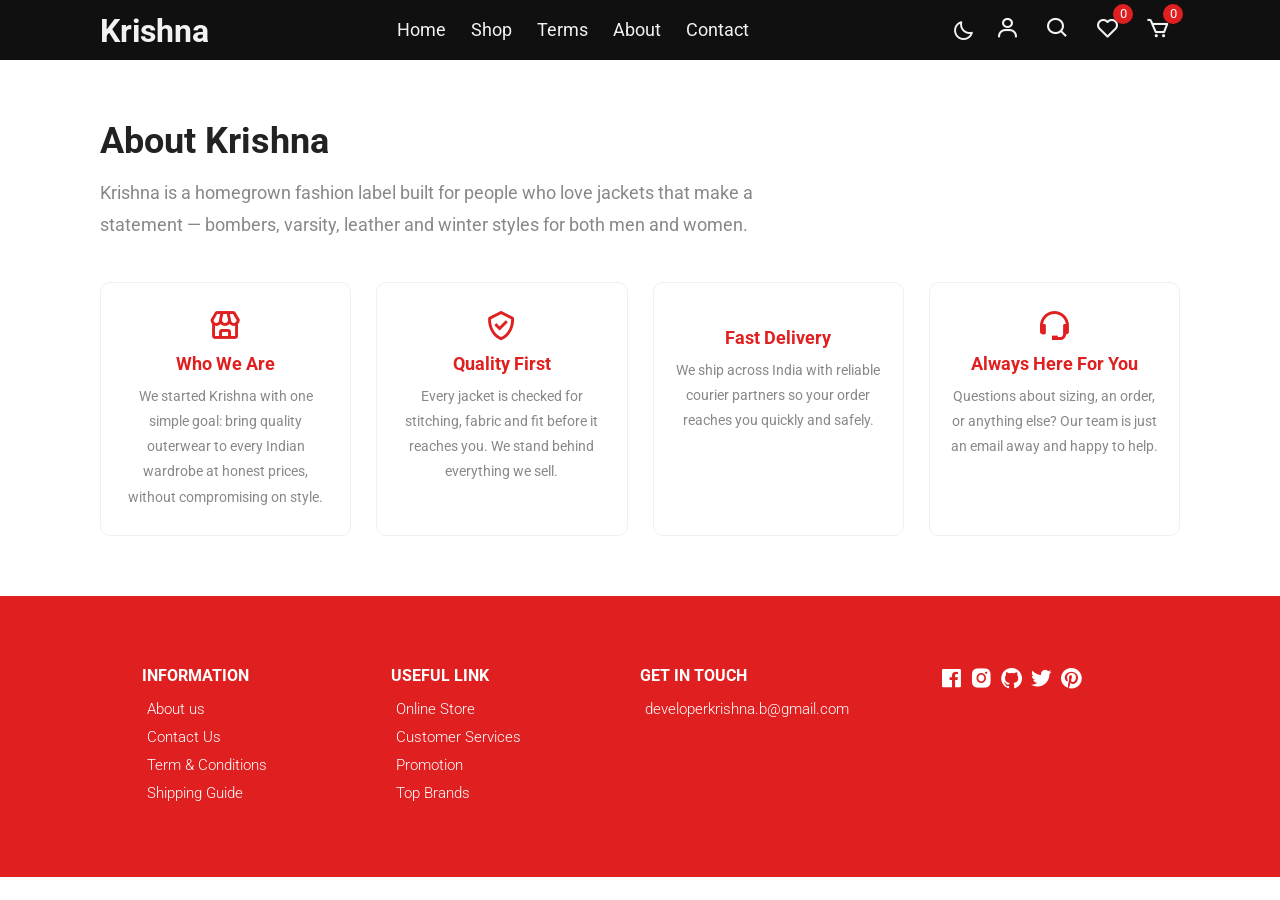
<file: about.html>
<!DOCTYPE html>
<html lang="en">
  <head>
    <meta charset="UTF-8" />
    <meta name="viewport" content="width=device-width, initial-scale=1.0" />
    <link
      rel="stylesheet"
      href="https://cdn.jsdelivr.net/npm/boxicons@latest/css/boxicons.min.css"
    />
    <link rel="stylesheet" href="./css/styles.css" />
        <script>
      if (localStorage.getItem("kj_theme") === "dark") {
        document.documentElement.setAttribute("data-theme", "dark");
      }
    </script>
    <title>About Us - Krishna</title>
  </head>
  <body>
    <!-- Header -->
    <div class="navigation">
      <div class="nav-center container d-flex">
        <a href="index.html" class="logo"><h1>Krishna</h1></a>

        <ul class="nav-list d-flex">
          <li class="nav-item">
            <a href="index.html" class="nav-link">Home</a>
          </li>
          <li class="nav-item">
            <a href="product.html" class="nav-link">Shop</a>
          </li>
          <li class="nav-item">
            <a href="terms.html" class="nav-link">Terms</a>
          </li>
          <li class="nav-item">
            <a href="about.html" class="nav-link">About</a>
          </li>
          <li class="nav-item">
            <a href="contact.html" class="nav-link">Contact</a>
          </li>
          <li class="icons d-flex">
            <button class="theme-toggle" aria-label="Toggle theme" type="button">
              <i class="bx bx-moon"></i>
              <i class="bx bx-sun"></i>
            </button>
            <a href="login.html" class="icon">
              <i class="bx bx-user"></i>
            </a>
            <div class="icon">
              <i class="bx bx-search"></i>
            </div>
            <div class="icon">
              <i class="bx bx-heart"></i>
              <span class="d-flex">0</span>
            </div>
            <a href="cart.html" class="icon">
              <i class="bx bx-cart"></i>
              <span class="d-flex">0</span>
            </a>
          </li>
        </ul>

        <div class="icons d-flex">
          <button class="theme-toggle" aria-label="Toggle theme" type="button">
            <i class="bx bx-moon"></i>
            <i class="bx bx-sun"></i>
          </button>
          <a href="login.html" class="icon">
            <i class="bx bx-user"></i>
          </a>
          <div class="icon">
            <i class="bx bx-search"></i>
          </div>
          <div class="icon">
            <i class="bx bx-heart"></i>
            <span class="d-flex">0</span>
          </div>
          <a href="cart.html" class="icon">
            <i class="bx bx-cart"></i>
            <span class="d-flex">0</span>
          </a>
        </div>

        <div class="hamburger">
          <i class="bx bx-menu-alt-left"></i>
        </div>
      </div>
    </div>
    <!-- About -->
    <section class="section static-page">
      <div class="container">
        <h1>About Krishna</h1>
        <p class="lead">Krishna is a homegrown fashion label built for people who love jackets that make a statement — bombers, varsity, leather and winter styles for both men and women.</p>
        <div class="static-grid">
          <div class="static-card">
            <i class="bx bx-store"></i>
            <h3>Who We Are</h3>
            <p>We started Krishna with one simple goal: bring quality outerwear to every Indian wardrobe at honest prices, without compromising on style.</p>
          </div>
          <div class="static-card">
            <i class="bx bx-check-shield"></i>
            <h3>Quality First</h3>
            <p>Every jacket is checked for stitching, fabric and fit before it reaches you. We stand behind everything we sell.</p>
          </div>
          <div class="static-card">
            <i class="bx bx-truck"></i>
            <h3>Fast Delivery</h3>
            <p>We ship across India with reliable courier partners so your order reaches you quickly and safely.</p>
          </div>
          <div class="static-card">
            <i class="bx bx-support"></i>
            <h3>Always Here For You</h3>
            <p>Questions about sizing, an order, or anything else? Our team is just an email away and happy to help.</p>
          </div>
        </div>
      </div>
    </section>

<footer class="footer">
      <div class="row">
        <div class="col d-flex">
          <h4>INFORMATION</h4>
          <a href="about.html">About us</a>
          <a href="contact.html">Contact Us</a>
          <a href="terms.html">Term &amp; Conditions</a>
          <a href="terms.html">Shipping Guide</a>
        </div>
        <div class="col d-flex">
          <h4>USEFUL LINK</h4>
          <a href="product.html">Online Store</a>
          <a href="contact.html">Customer Services</a>
          <a href="product.html">Promotion</a>
          <a href="product.html">Top Brands</a>
        </div>
        <div class="col d-flex">
          <h4>GET IN TOUCH</h4>
          <a href="mailto:developerkrishna.b@gmail.com">developerkrishna.b@gmail.com</a>
        </div>
        <div class="col d-flex">
          <span><i class="bx bxl-facebook-square"></i></span>
          <span><i class="bx bxl-instagram-alt"></i></span>
          <span><i class="bx bxl-github"></i></span>
          <span><i class="bx bxl-twitter"></i></span>
          <span><i class="bx bxl-pinterest"></i></span>
        </div>
      </div>
    </footer>

    <script src="./js/index.js"></script>
  <script src="./js/theme.js"></script>
  </body>
</html>
</file>
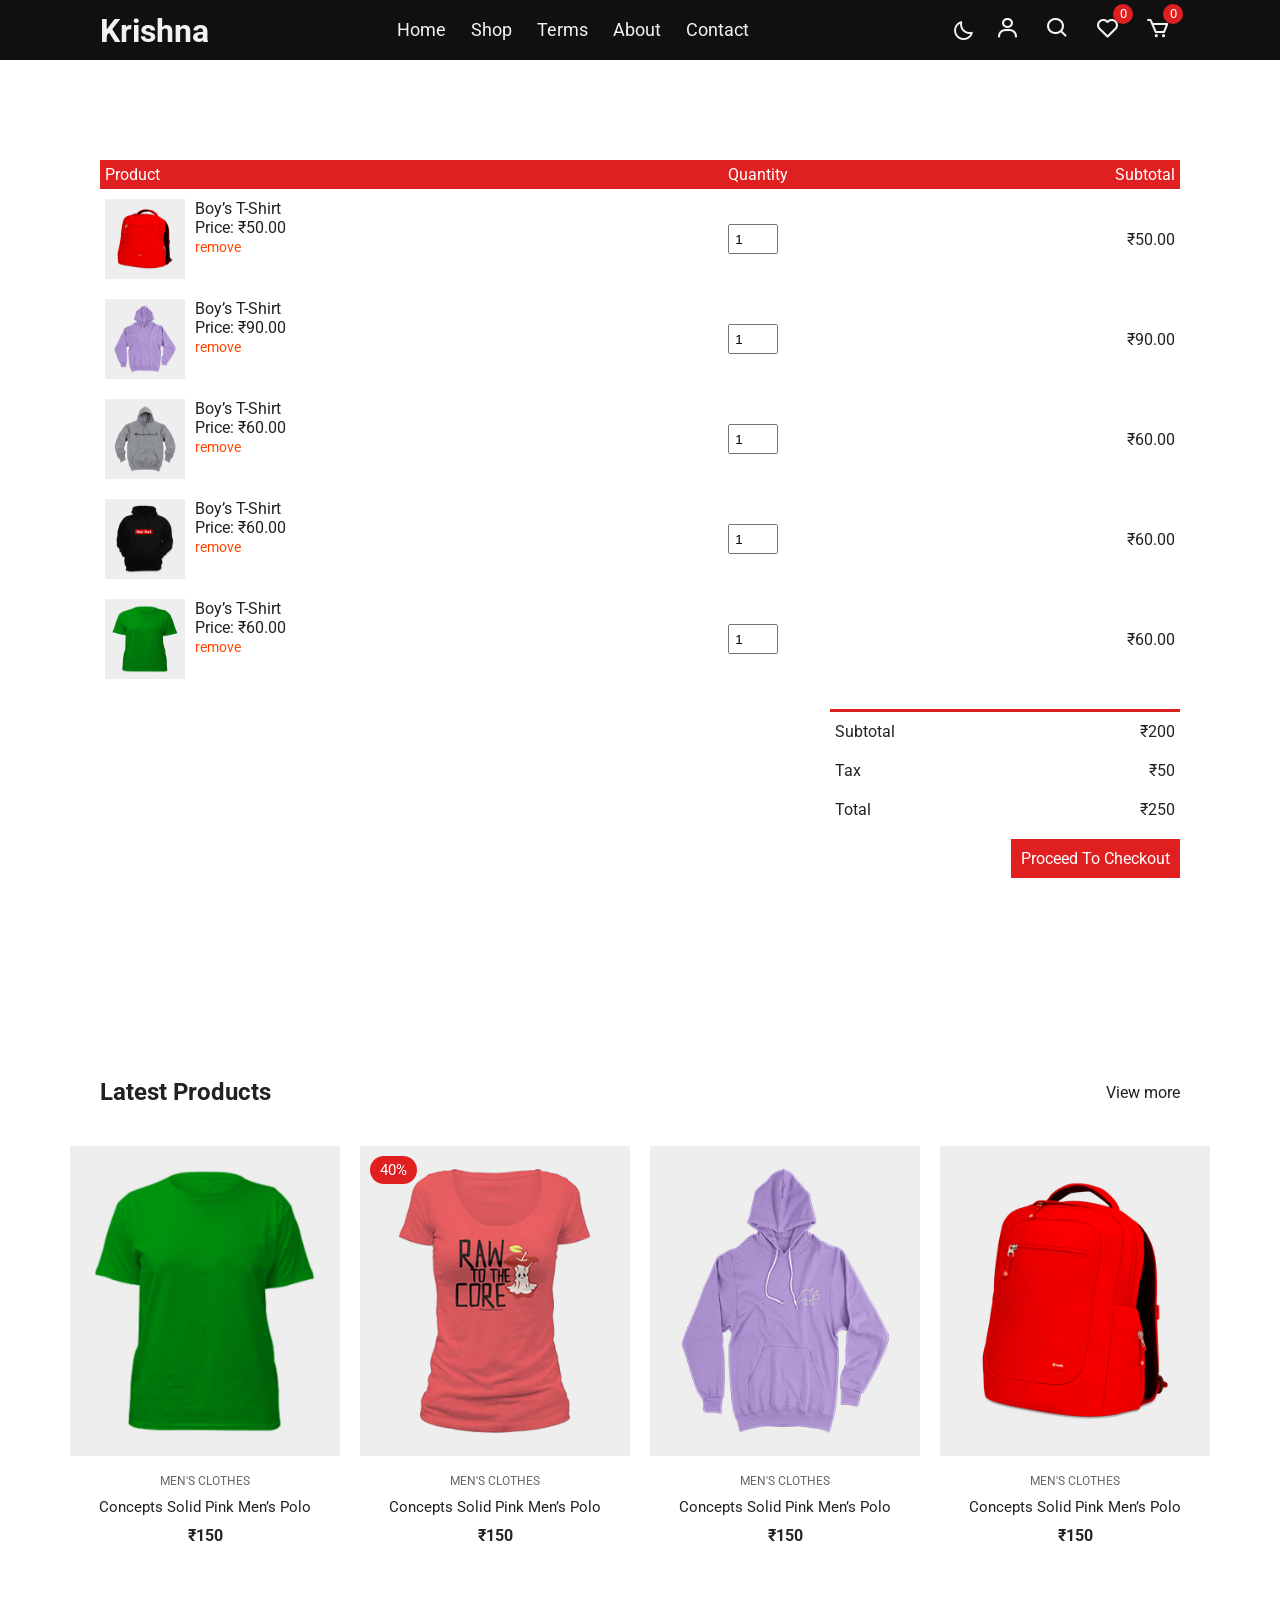
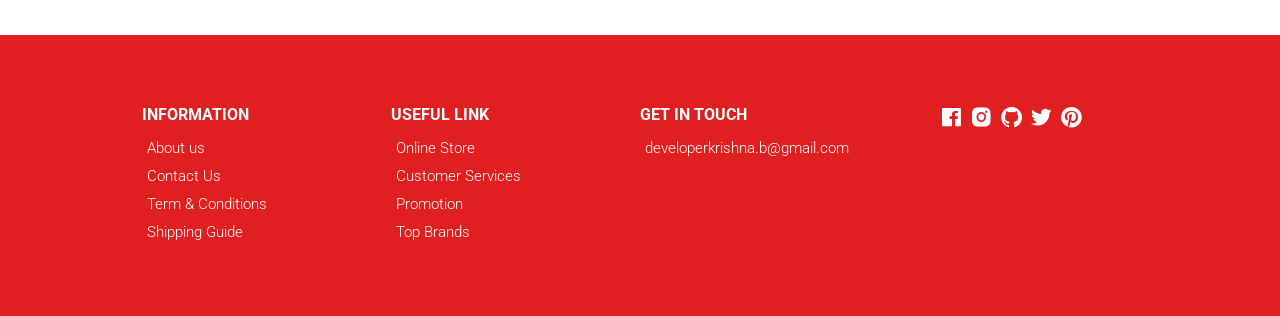
<file: cart.html>
<!DOCTYPE html>
<html lang="en">
  <head>
    <meta charset="UTF-8" />
    <meta name="viewport" content="width=device-width, initial-scale=1.0" />
    <link
      rel="stylesheet"
      href="https://cdn.jsdelivr.net/npm/boxicons@latest/css/boxicons.min.css"
    />
    <link rel="stylesheet" href="./css/styles.css" />
        <script>
      if (localStorage.getItem("kj_theme") === "dark") {
        document.documentElement.setAttribute("data-theme", "dark");
      }
    </script>
    <title>Your Cart - Krishna</title>
  </head>
  <body>
    <!-- Header -->
    <div class="navigation">
      <div class="nav-center container d-flex">
        <a href="index.html" class="logo"><h1>Krishna</h1></a>

        <ul class="nav-list d-flex">
          <li class="nav-item">
            <a href="index.html" class="nav-link">Home</a>
          </li>
          <li class="nav-item">
            <a href="product.html" class="nav-link">Shop</a>
          </li>
          <li class="nav-item">
            <a href="terms.html" class="nav-link">Terms</a>
          </li>
          <li class="nav-item">
            <a href="about.html" class="nav-link">About</a>
          </li>
          <li class="nav-item">
            <a href="contact.html" class="nav-link">Contact</a>
          </li>
          <li class="icons d-flex">
            <button class="theme-toggle" aria-label="Toggle theme" type="button">
              <i class="bx bx-moon"></i>
              <i class="bx bx-sun"></i>
            </button>
            <a href="login.html" class="icon">
              <i class="bx bx-user"></i>
            </a>
            <div class="icon">
              <i class="bx bx-search"></i>
            </div>
            <div class="icon">
              <i class="bx bx-heart"></i>
              <span class="d-flex">0</span>
            </div>
            <a href="cart.html" class="icon">
              <i class="bx bx-cart"></i>
              <span class="d-flex">0</span>
            </a>
          </li>
        </ul>

        <div class="icons d-flex">
          <button class="theme-toggle" aria-label="Toggle theme" type="button">
            <i class="bx bx-moon"></i>
            <i class="bx bx-sun"></i>
          </button>
          <a href="login.html" class="icon">
            <i class="bx bx-user"></i>
          </a>
          <div class="icon">
            <i class="bx bx-search"></i>
          </div>
          <div class="icon">
            <i class="bx bx-heart"></i>
            <span class="d-flex">0</span>
          </div>
          <a href="cart.html" class="icon">
            <i class="bx bx-cart"></i>
            <span class="d-flex">0</span>
          </a>
        </div>

        <div class="hamburger">
          <i class="bx bx-menu-alt-left"></i>
        </div>
      </div>
    </div>

    <div class="container cart">
      <table>
        <tr>
          <th>Product</th>
          <th>Quantity</th>
          <th>Subtotal</th>
        </tr>
        <tr>
          <td>
            <div class="cart-info">
              <img src="./images/product-2.jpg" alt="" />
              <div>
                <p>Boy’s T-Shirt</p>
                <span>Price: ₹50.00</span> <br />
                <a href="#">remove</a>
              </div>
            </div>
          </td>
          <td><input type="number" value="1" min="1" /></td>
          <td>₹50.00</td>
        </tr>
        <tr>
          <td>
            <div class="cart-info">
              <img src="./images/product-3.jpg" alt="" />
              <div>
                <p>Boy’s T-Shirt</p>
                <span>Price: ₹90.00</span> <br />
                <a href="#">remove</a>
              </div>
            </div>
          </td>
          <td><input type="number" value="1" min="1" /></td>
          <td>₹90.00</td>
        </tr>
        <tr>
          <td>
            <div class="cart-info">
              <img src="./images/product-4.jpg" alt="" />
              <div>
                <p>Boy’s T-Shirt</p>
                <span>Price: ₹60.00</span> <br />
                <a href="#">remove</a>
              </div>
            </div>
          </td>
          <td><input type="number" value="1" min="1" /></td>
          <td>₹60.00</td>
        </tr>
        <tr>
          <td>
            <div class="cart-info">
              <img src="./images/product-5.jpg" alt="" />
              <div>
                <p>Boy’s T-Shirt</p>
                <span>Price: ₹60.00</span> <br />
                <a href="#">remove</a>
              </div>
            </div>
          </td>
          <td><input type="number" value="1" min="1" /></td>
          <td>₹60.00</td>
        </tr>
        <tr>
          <td>
            <div class="cart-info">
              <img src="./images/product-6.jpg" alt="" />
              <div>
                <p>Boy’s T-Shirt</p>
                <span>Price: ₹60.00</span> <br />
                <a href="#">remove</a>
              </div>
            </div>
          </td>
          <td><input type="number" value="1" min="1" /></td>
          <td>₹60.00</td>
        </tr>
      </table>
      <div class="total-price">
        <table>
          <tr>
            <td>Subtotal</td>
            <td>₹200</td>
          </tr>
          <tr>
            <td>Tax</td>
            <td>₹50</td>
          </tr>
          <tr>
            <td>Total</td>
            <td>₹250</td>
          </tr>
        </table>
        <a href="#" class="checkout btn">Proceed To Checkout</a>
      </div>
    </div>

    <!-- Products -->
    <section class="section featured">
      <div class="top container">
        <h1>Latest Products</h1>
        <a href="#" class="view-more">View more</a>
      </div>
      <div class="product-center container">
        <div class="product-item">
          <div class="overlay">
            <a href="" class="product-thumb">
              <img src="./images/product-6.jpg" alt="" />
            </a>
          </div>
          <div class="product-info">
            <span>MEN'S CLOTHES</span>
            <a href="">Concepts Solid Pink Men’s Polo</a>
            <h4>₹150</h4>
          </div>
          <ul class="icons">
            <li><i class="bx bx-heart"></i></li>
            <li><i class="bx bx-search"></i></li>
            <li><i class="bx bx-cart"></i></li>
          </ul>
        </div>
        <div class="product-item">
          <div class="overlay">
            <a href="" class="product-thumb">
              <img src="./images/product-1.jpg" alt="" />
            </a>
            <span class="discount">40%</span>
          </div>
          <div class="product-info">
            <span>MEN'S CLOTHES</span>
            <a href="">Concepts Solid Pink Men’s Polo</a>
            <h4>₹150</h4>
          </div>
          <ul class="icons">
            <li><i class="bx bx-heart"></i></li>
            <li><i class="bx bx-search"></i></li>
            <li><i class="bx bx-cart"></i></li>
          </ul>
        </div>
        <div class="product-item">
          <div class="overlay">
            <a href="" class="product-thumb">
              <img src="./images/product-3.jpg" alt="" />
            </a>
          </div>
          <div class="product-info">
            <span>MEN'S CLOTHES</span>
            <a href="">Concepts Solid Pink Men’s Polo</a>
            <h4>₹150</h4>
          </div>
          <ul class="icons">
            <li><i class="bx bx-heart"></i></li>
            <li><i class="bx bx-search"></i></li>
            <li><i class="bx bx-cart"></i></li>
          </ul>
        </div>
        <div class="product-item">
          <div class="overlay">
            <a href="" class="product-thumb">
              <img src="./images/product-2.jpg" alt="" />
            </a>
          </div>
          <div class="product-info">
            <span>MEN'S CLOTHES</span>
            <a href="">Concepts Solid Pink Men’s Polo</a>
            <h4>₹150</h4>
          </div>
          <ul class="icons">
            <li><i class="bx bx-heart"></i></li>
            <li><i class="bx bx-search"></i></li>
            <li><i class="bx bx-cart"></i></li>
          </ul>
        </div>
      </div>
    </section>

    <!-- Footer -->
    <footer class="footer">
      <div class="row">
        <div class="col d-flex">
          <h4>INFORMATION</h4>
          <a href="about.html">About us</a>
          <a href="contact.html">Contact Us</a>
          <a href="terms.html">Term &amp; Conditions</a>
          <a href="terms.html">Shipping Guide</a>
        </div>
        <div class="col d-flex">
          <h4>USEFUL LINK</h4>
          <a href="product.html">Online Store</a>
          <a href="contact.html">Customer Services</a>
          <a href="product.html">Promotion</a>
          <a href="product.html">Top Brands</a>
        </div>
        <div class="col d-flex">
          <h4>GET IN TOUCH</h4>
          <a href="mailto:developerkrishna.b@gmail.com">developerkrishna.b@gmail.com</a>
        </div>
        <div class="col d-flex">
          <span><i class="bx bxl-facebook-square"></i></span>
          <span><i class="bx bxl-instagram-alt"></i></span>
          <span><i class="bx bxl-github"></i></span>
          <span><i class="bx bxl-twitter"></i></span>
          <span><i class="bx bxl-pinterest"></i></span>
        </div>
      </div>
    </footer>

    <script src="./js/index.js"></script>
  <script src="./js/theme.js"></script>
  </body>
</html>
</file>
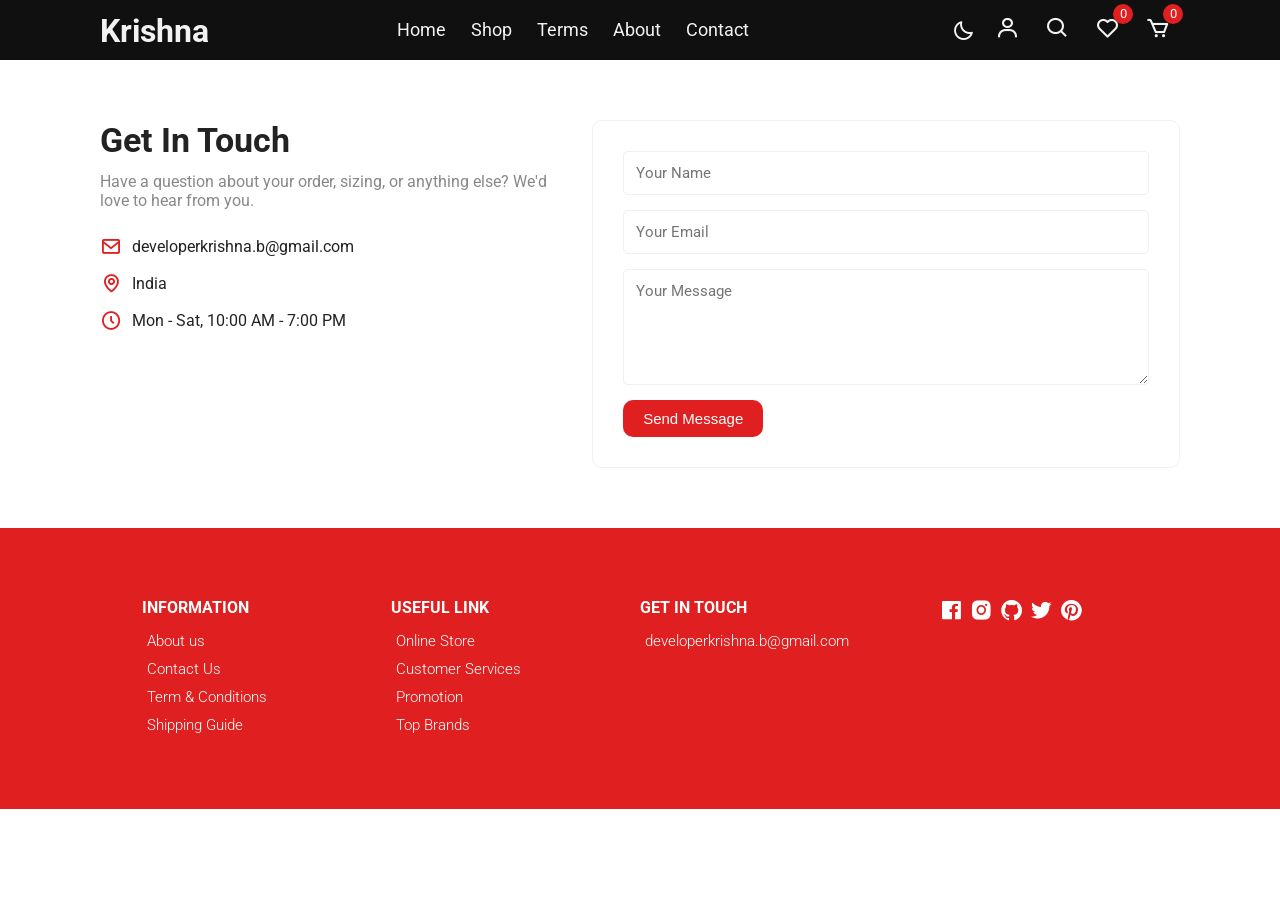
<file: contact.html>
<!DOCTYPE html>
<html lang="en">
  <head>
    <meta charset="UTF-8" />
    <meta name="viewport" content="width=device-width, initial-scale=1.0" />
    <link
      rel="stylesheet"
      href="https://cdn.jsdelivr.net/npm/boxicons@latest/css/boxicons.min.css"
    />
    <link rel="stylesheet" href="./css/styles.css" />
        <script>
      if (localStorage.getItem("kj_theme") === "dark") {
        document.documentElement.setAttribute("data-theme", "dark");
      }
    </script>
    <title>Contact Us - Krishna</title>
  </head>
  <body>
    <!-- Header -->
    <div class="navigation">
      <div class="nav-center container d-flex">
        <a href="index.html" class="logo"><h1>Krishna</h1></a>

        <ul class="nav-list d-flex">
          <li class="nav-item">
            <a href="index.html" class="nav-link">Home</a>
          </li>
          <li class="nav-item">
            <a href="product.html" class="nav-link">Shop</a>
          </li>
          <li class="nav-item">
            <a href="terms.html" class="nav-link">Terms</a>
          </li>
          <li class="nav-item">
            <a href="about.html" class="nav-link">About</a>
          </li>
          <li class="nav-item">
            <a href="contact.html" class="nav-link">Contact</a>
          </li>
          <li class="icons d-flex">
            <button class="theme-toggle" aria-label="Toggle theme" type="button">
              <i class="bx bx-moon"></i>
              <i class="bx bx-sun"></i>
            </button>
            <a href="login.html" class="icon">
              <i class="bx bx-user"></i>
            </a>
            <div class="icon">
              <i class="bx bx-search"></i>
            </div>
            <div class="icon">
              <i class="bx bx-heart"></i>
              <span class="d-flex">0</span>
            </div>
            <a href="cart.html" class="icon">
              <i class="bx bx-cart"></i>
              <span class="d-flex">0</span>
            </a>
          </li>
        </ul>

        <div class="icons d-flex">
          <button class="theme-toggle" aria-label="Toggle theme" type="button">
            <i class="bx bx-moon"></i>
            <i class="bx bx-sun"></i>
          </button>
          <a href="login.html" class="icon">
            <i class="bx bx-user"></i>
          </a>
          <div class="icon">
            <i class="bx bx-search"></i>
          </div>
          <div class="icon">
            <i class="bx bx-heart"></i>
            <span class="d-flex">0</span>
          </div>
          <a href="cart.html" class="icon">
            <i class="bx bx-cart"></i>
            <span class="d-flex">0</span>
          </a>
        </div>

        <div class="hamburger">
          <i class="bx bx-menu-alt-left"></i>
        </div>
      </div>
    </div>
    <!-- Contact -->
    <section class="section contact-page">
      <div class="container contact-grid">
        <div class="contact-info">
          <h1>Get In Touch</h1>
          <p>Have a question about your order, sizing, or anything else? We'd love to hear from you.</p>
          <ul>
            <li><i class="bx bx-envelope"></i> <a href="mailto:developerkrishna.b@gmail.com">developerkrishna.b@gmail.com</a></li>
            <li><i class="bx bx-map"></i> India</li>
            <li><i class="bx bx-time-five"></i> Mon - Sat, 10:00 AM - 7:00 PM</li>
          </ul>
        </div>
        <form class="contact-form">
          <input type="text" placeholder="Your Name" required />
          <input type="email" placeholder="Your Email" required />
          <textarea rows="5" placeholder="Your Message" required></textarea>
          <button type="submit" class="btn btn-1">Send Message</button>
        </form>
      </div>
    </section>

    <script>
      document.querySelector('.contact-form').addEventListener('submit', function (e) {
        e.preventDefault();
        this.innerHTML = '<p style="font-size:1.6rem;">Thanks! Your message has been received. We will get back to you soon.</p>';
      });
    </script>

<footer class="footer">
      <div class="row">
        <div class="col d-flex">
          <h4>INFORMATION</h4>
          <a href="about.html">About us</a>
          <a href="contact.html">Contact Us</a>
          <a href="terms.html">Term &amp; Conditions</a>
          <a href="terms.html">Shipping Guide</a>
        </div>
        <div class="col d-flex">
          <h4>USEFUL LINK</h4>
          <a href="product.html">Online Store</a>
          <a href="contact.html">Customer Services</a>
          <a href="product.html">Promotion</a>
          <a href="product.html">Top Brands</a>
        </div>
        <div class="col d-flex">
          <h4>GET IN TOUCH</h4>
          <a href="mailto:developerkrishna.b@gmail.com">developerkrishna.b@gmail.com</a>
        </div>
        <div class="col d-flex">
          <span><i class="bx bxl-facebook-square"></i></span>
          <span><i class="bx bxl-instagram-alt"></i></span>
          <span><i class="bx bxl-github"></i></span>
          <span><i class="bx bxl-twitter"></i></span>
          <span><i class="bx bxl-pinterest"></i></span>
        </div>
      </div>
    </footer>

    <script src="./js/index.js"></script>
  <script src="./js/theme.js"></script>
  </body>
</html>
</file>
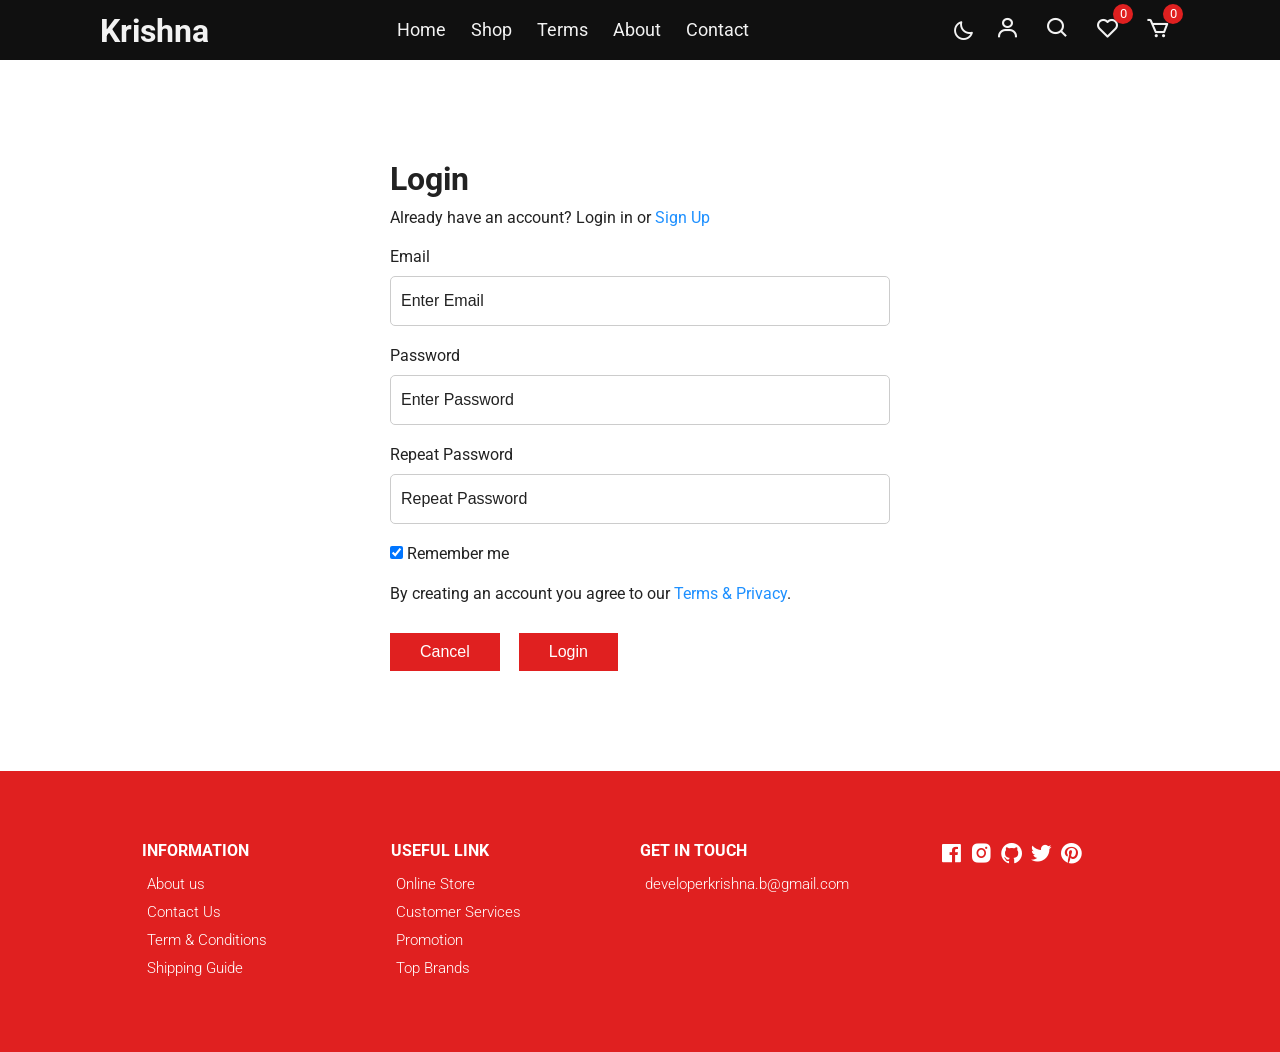
<file: login.html>
<!DOCTYPE html>
<html lang="en">
  <head>
    <meta charset="UTF-8" />
    <meta name="viewport" content="width=device-width, initial-scale=1.0" />
    <link
      rel="stylesheet"
      href="https://cdn.jsdelivr.net/npm/boxicons@latest/css/boxicons.min.css"
    />
    <link rel="stylesheet" href="./css/styles.css" />
        <script>
      if (localStorage.getItem("kj_theme") === "dark") {
        document.documentElement.setAttribute("data-theme", "dark");
      }
    </script>
    <title>Login - Krishna</title>
  </head>
  <body>
    <!-- Header -->
    <div class="navigation">
      <div class="nav-center container d-flex">
        <a href="index.html" class="logo"><h1>Krishna</h1></a>

        <ul class="nav-list d-flex">
          <li class="nav-item">
            <a href="index.html" class="nav-link">Home</a>
          </li>
          <li class="nav-item">
            <a href="product.html" class="nav-link">Shop</a>
          </li>
          <li class="nav-item">
            <a href="terms.html" class="nav-link">Terms</a>
          </li>
          <li class="nav-item">
            <a href="about.html" class="nav-link">About</a>
          </li>
          <li class="nav-item">
            <a href="contact.html" class="nav-link">Contact</a>
          </li>
          <li class="icons d-flex">
            <button class="theme-toggle" aria-label="Toggle theme" type="button">
              <i class="bx bx-moon"></i>
              <i class="bx bx-sun"></i>
            </button>
            <a href="login.html" class="icon">
              <i class="bx bx-user"></i>
            </a>
            <div class="icon">
              <i class="bx bx-search"></i>
            </div>
            <div class="icon">
              <i class="bx bx-heart"></i>
              <span class="d-flex">0</span>
            </div>
            <a href="cart.html" class="icon">
              <i class="bx bx-cart"></i>
              <span class="d-flex">0</span>
            </a>
          </li>
        </ul>

        <div class="icons d-flex">
          <button class="theme-toggle" aria-label="Toggle theme" type="button">
            <i class="bx bx-moon"></i>
            <i class="bx bx-sun"></i>
          </button>
          <a href="login.html" class="icon">
            <i class="bx bx-user"></i>
          </a>
          <div class="icon">
            <i class="bx bx-search"></i>
          </div>
          <div class="icon">
            <i class="bx bx-heart"></i>
            <span class="d-flex">0</span>
          </div>
          <a href="cart.html" class="icon">
            <i class="bx bx-cart"></i>
            <span class="d-flex">0</span>
          </a>
        </div>

        <div class="hamburger">
          <i class="bx bx-menu-alt-left"></i>
        </div>
      </div>
    </div>
    <div class="container">
      <div class="login-form">
        <form action="">
          <h1>Login</h1>
          <p>
            Already have an account? Login in or
            <a href="signup.html">Sign Up</a>
          </p>

          <label for="email">Email</label>
          <input type="text" placeholder="Enter Email" name="email" required />

          <label for="psw">Password</label>
          <input
            type="password"
            placeholder="Enter Password"
            name="psw"
            required
          />

          <label for="psw-repeat">Repeat Password</label>
          <input
            type="password"
            placeholder="Repeat Password"
            name="psw-repeat"
            required
          />

          <label>
            <input
              type="checkbox"
              checked="checked"
              name="remember"
              style="margin-bottom: 15px"
            />
            Remember me
          </label>

          <p>
            By creating an account you agree to our
            <a href="#">Terms & Privacy</a>.
          </p>

          <div class="buttons">
            <button type="button" class="cancelbtn">Cancel</button>
            <button type="submit" class="signupbtn">Login</button>
          </div>
        </form>
      </div>
    </div>

    <!-- Footer -->
    <footer class="footer">
      <div class="row">
        <div class="col d-flex">
          <h4>INFORMATION</h4>
          <a href="about.html">About us</a>
          <a href="contact.html">Contact Us</a>
          <a href="terms.html">Term &amp; Conditions</a>
          <a href="terms.html">Shipping Guide</a>
        </div>
        <div class="col d-flex">
          <h4>USEFUL LINK</h4>
          <a href="product.html">Online Store</a>
          <a href="contact.html">Customer Services</a>
          <a href="product.html">Promotion</a>
          <a href="product.html">Top Brands</a>
        </div>
        <div class="col d-flex">
          <h4>GET IN TOUCH</h4>
          <a href="mailto:developerkrishna.b@gmail.com">developerkrishna.b@gmail.com</a>
        </div>
        <div class="col d-flex">
          <span><i class="bx bxl-facebook-square"></i></span>
          <span><i class="bx bxl-instagram-alt"></i></span>
          <span><i class="bx bxl-github"></i></span>
          <span><i class="bx bxl-twitter"></i></span>
          <span><i class="bx bxl-pinterest"></i></span>
        </div>
      </div>
    </footer>

    <script src="./js/index.js"></script>
  <script src="./js/theme.js"></script>
  <script src="./js/auth.js"></script>
  </body>
</html>
</file>
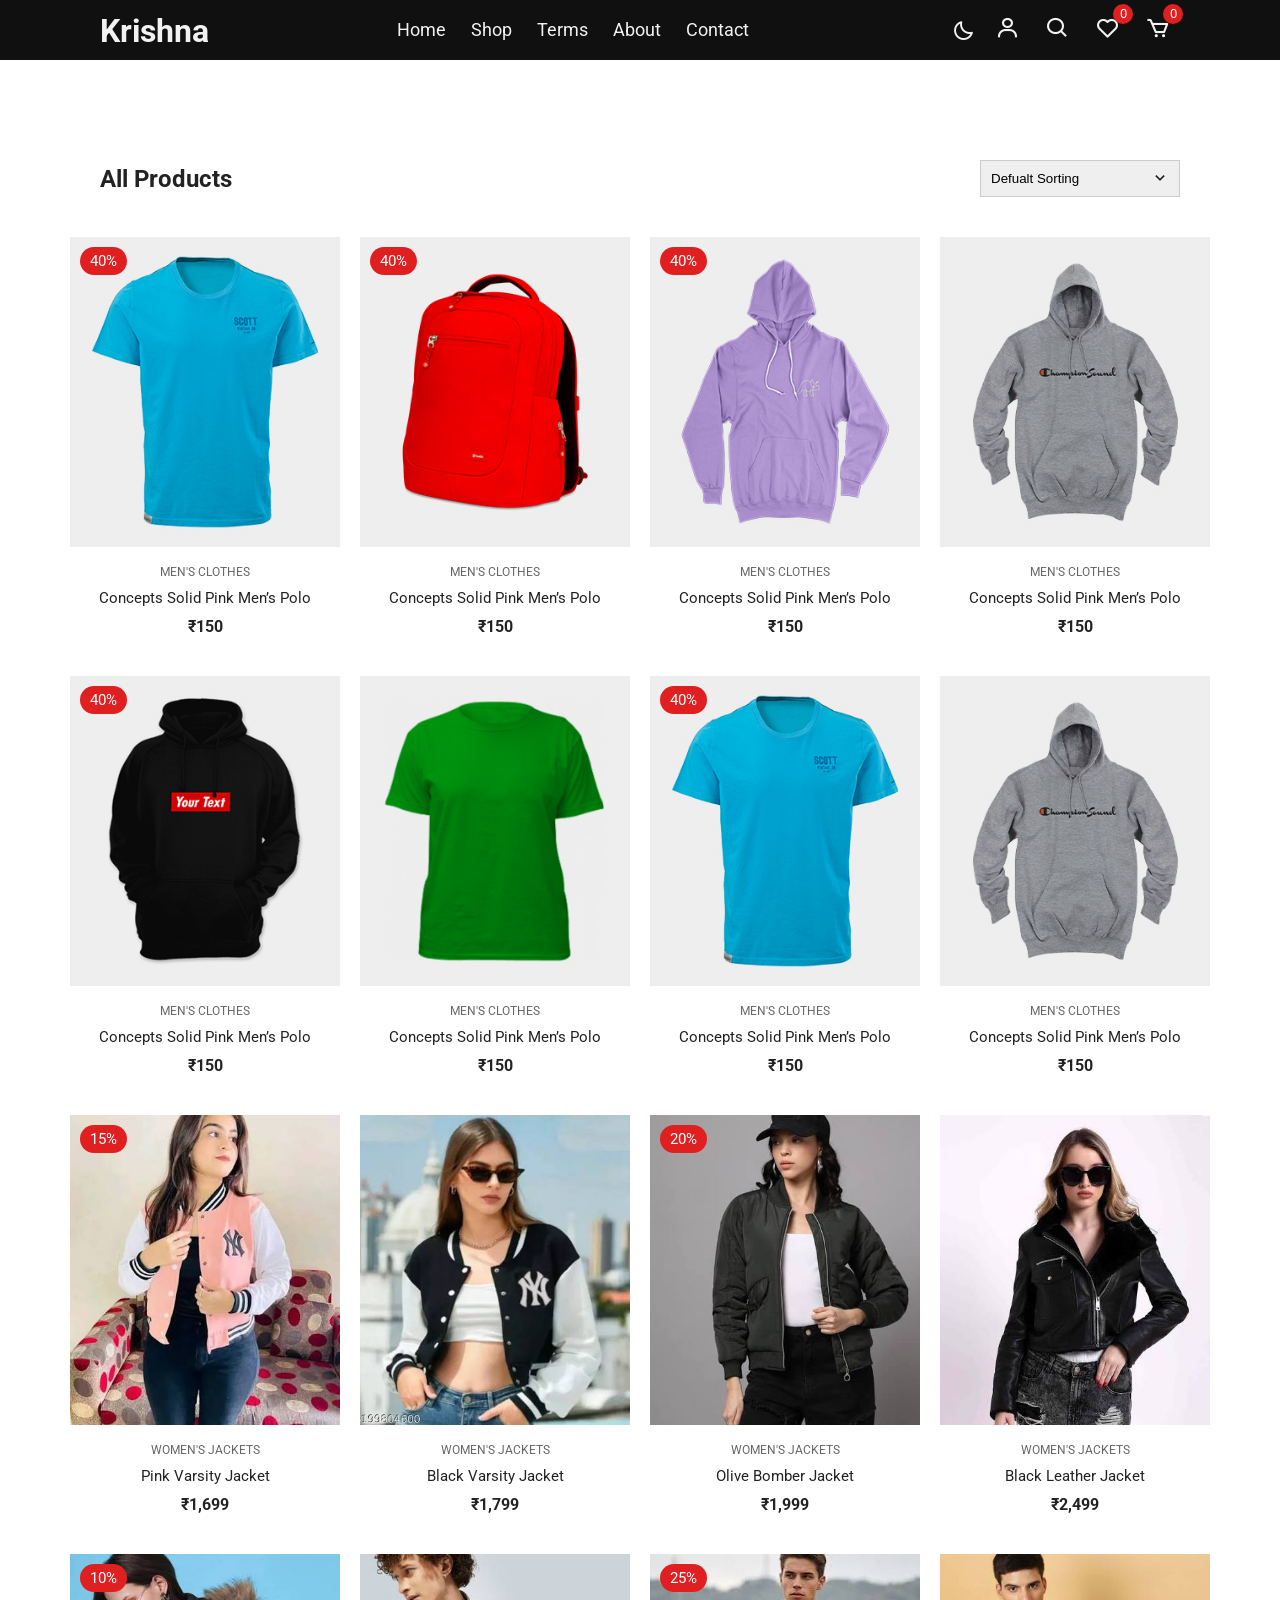
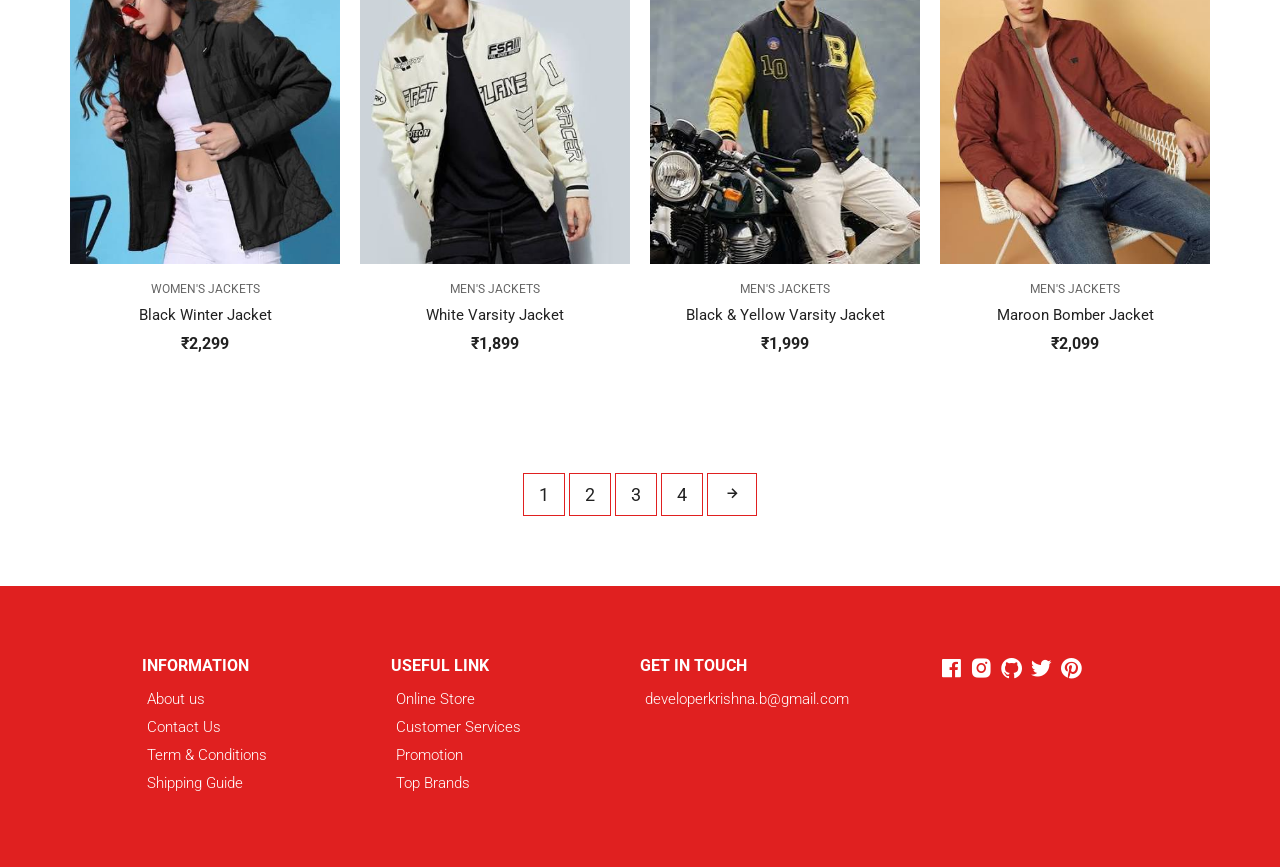
<file: product.html>
<!DOCTYPE html>
<html lang="en">
  <head>
    <meta charset="UTF-8" />
    <meta name="viewport" content="width=device-width, initial-scale=1.0" />
    <link
      rel="stylesheet"
      href="https://cdn.jsdelivr.net/npm/boxicons@latest/css/boxicons.min.css"
    />
    <link rel="stylesheet" href="./css/styles.css" />
        <script>
      if (localStorage.getItem("kj_theme") === "dark") {
        document.documentElement.setAttribute("data-theme", "dark");
      }
    </script>
    <title>Shop - Krishna</title>
  </head>

  <body>
    <!-- Header -->
    <div class="navigation">
      <div class="nav-center container d-flex">
        <a href="index.html" class="logo"><h1>Krishna</h1></a>

        <ul class="nav-list d-flex">
          <li class="nav-item">
            <a href="index.html" class="nav-link">Home</a>
          </li>
          <li class="nav-item">
            <a href="product.html" class="nav-link">Shop</a>
          </li>
          <li class="nav-item">
            <a href="terms.html" class="nav-link">Terms</a>
          </li>
          <li class="nav-item">
            <a href="about.html" class="nav-link">About</a>
          </li>
          <li class="nav-item">
            <a href="contact.html" class="nav-link">Contact</a>
          </li>
          <li class="icons d-flex">
            <button class="theme-toggle" aria-label="Toggle theme" type="button">
              <i class="bx bx-moon"></i>
              <i class="bx bx-sun"></i>
            </button>
            <a href="login.html" class="icon">
              <i class="bx bx-user"></i>
            </a>
            <div class="icon">
              <i class="bx bx-search"></i>
            </div>
            <div class="icon">
              <i class="bx bx-heart"></i>
              <span class="d-flex">0</span>
            </div>
            <a href="cart.html" class="icon">
              <i class="bx bx-cart"></i>
              <span class="d-flex">0</span>
            </a>
          </li>
        </ul>

        <div class="icons d-flex">
          <button class="theme-toggle" aria-label="Toggle theme" type="button">
            <i class="bx bx-moon"></i>
            <i class="bx bx-sun"></i>
          </button>
          <a href="login.html" class="icon">
            <i class="bx bx-user"></i>
          </a>
          <div class="icon">
            <i class="bx bx-search"></i>
          </div>
          <div class="icon">
            <i class="bx bx-heart"></i>
            <span class="d-flex">0</span>
          </div>
          <a href="cart.html" class="icon">
            <i class="bx bx-cart"></i>
            <span class="d-flex">0</span>
          </a>
        </div>

        <div class="hamburger">
          <i class="bx bx-menu-alt-left"></i>
        </div>
      </div>
    </div>

    <!-- Products -->
    <section class="section all-products" id="products">
      <div class="top container">
        <h1>All Products</h1>
        <form>
          <select>
            <option value="1">Defualt Sorting</option>
            <option value="2">Sort By Price</option>
            <option value="3">Sort By Popularity</option>
            <option value="4">Sort By Sale</option>
            <option value="5">Sort By Rating</option>
          </select>
          <span><i class="bx bx-chevron-down"></i></span>
        </form>
      </div>
      <div class="product-center container">
        <div class="product-item">
          <div class="overlay">
            <a href="productDetails.html" class="product-thumb">
              <img src="./images/product-7.jpg" alt="" />
            </a>
            <span class="discount">40%</span>
          </div>
          <div class="product-info">
            <span>MEN'S CLOTHES</span>
            <a href="productDetails.html">Concepts Solid Pink Men’s Polo</a>
            <h4>₹150</h4>
          </div>
          <ul class="icons">
            <li><i class="bx bx-heart"></i></li>
            <li><i class="bx bx-search"></i></li>
            <li><i class="bx bx-cart"></i></li>
          </ul>
        </div>
        <div class="product-item">
          <div class="overlay">
            <a href="" class="product-thumb">
              <img src="./images/product-2.jpg" alt="" />
            </a>
            <span class="discount">40%</span>
          </div>
          <div class="product-info">
            <span>MEN'S CLOTHES</span>
            <a href="">Concepts Solid Pink Men’s Polo</a>
            <h4>₹150</h4>
          </div>
          <ul class="icons">
            <li><i class="bx bx-heart"></i></li>
            <li><i class="bx bx-search"></i></li>
            <li><i class="bx bx-cart"></i></li>
          </ul>
        </div>
        <div class="product-item">
          <div class="overlay">
            <a href="" class="product-thumb">
              <img src="./images/product-3.jpg" alt="" />
            </a>
            <span class="discount">40%</span>
          </div>
          <div class="product-info">
            <span>MEN'S CLOTHES</span>
            <a href="">Concepts Solid Pink Men’s Polo</a>
            <h4>₹150</h4>
          </div>
          <ul class="icons">
            <li><i class="bx bx-heart"></i></li>
            <li><i class="bx bx-search"></i></li>
            <li><i class="bx bx-cart"></i></li>
          </ul>
        </div>
        <div class="product-item">
          <div class="overlay">
            <a href="" class="product-thumb">
              <img src="./images/product-4.jpg" alt="" />
            </a>
          </div>
          <div class="product-info">
            <span>MEN'S CLOTHES</span>
            <a href="">Concepts Solid Pink Men’s Polo</a>
            <h4>₹150</h4>
          </div>
          <ul class="icons">
            <li><i class="bx bx-heart"></i></li>
            <li><i class="bx bx-search"></i></li>
            <li><i class="bx bx-cart"></i></li>
          </ul>
        </div>
        <div class="product-item">
          <div class="overlay">
            <a href="" class="product-thumb">
              <img src="./images/product-5.jpg" alt="" />
            </a>
            <span class="discount">40%</span>
          </div>
          <div class="product-info">
            <span>MEN'S CLOTHES</span>
            <a href="">Concepts Solid Pink Men’s Polo</a>
            <h4>₹150</h4>
          </div>
          <ul class="icons">
            <li><i class="bx bx-heart"></i></li>
            <li><i class="bx bx-search"></i></li>
            <li><i class="bx bx-cart"></i></li>
          </ul>
        </div>
        <div class="product-item">
          <div class="overlay">
            <a href="" class="product-thumb">
              <img src="./images/product-6.jpg" alt="" />
            </a>
          </div>
          <div class="product-info">
            <span>MEN'S CLOTHES</span>
            <a href="">Concepts Solid Pink Men’s Polo</a>
            <h4>₹150</h4>
          </div>
          <ul class="icons">
            <li><i class="bx bx-heart"></i></li>
            <li><i class="bx bx-search"></i></li>
            <li><i class="bx bx-cart"></i></li>
          </ul>
        </div>
        <div class="product-item">
          <div class="overlay">
            <a href="" class="product-thumb">
              <img src="./images/product-7.jpg" alt="" />
            </a>
            <span class="discount">40%</span>
          </div>
          <div class="product-info">
            <span>MEN'S CLOTHES</span>
            <a href="">Concepts Solid Pink Men’s Polo</a>
            <h4>₹150</h4>
          </div>
          <ul class="icons">
            <li><i class="bx bx-heart"></i></li>
            <li><i class="bx bx-search"></i></li>
            <li><i class="bx bx-cart"></i></li>
          </ul>
        </div>
        <div class="product-item">
          <div class="overlay">
            <a href="" class="product-thumb">
              <img src="./images/product-4.jpg" alt="" />
            </a>
          </div>
          <div class="product-info">
            <span>MEN'S CLOTHES</span>
            <a href="">Concepts Solid Pink Men’s Polo</a>
            <h4>₹150</h4>
          </div>
          <ul class="icons">
            <li><i class="bx bx-heart"></i></li>
            <li><i class="bx bx-search"></i></li>
            <li><i class="bx bx-cart"></i></li>
          </ul>
        </div>
        <div class="product-item">
          <div class="overlay">
            <a href="productDetails.html" class="product-thumb">
              <img src="./images/new-1.jpg" alt="Pink Varsity Jacket" />
            </a>
            <span class="discount">15%</span>
          </div>
          <div class="product-info">
            <span>WOMEN'S JACKETS</span>
            <a href="productDetails.html">Pink Varsity Jacket</a>
            <h4>₹1,699</h4>
          </div>
          <ul class="icons">
            <li><i class="bx bx-heart"></i></li>
            <li><i class="bx bx-search"></i></li>
            <li><i class="bx bx-cart"></i></li>
          </ul>
        </div>
        <div class="product-item">
          <div class="overlay">
            <a href="productDetails.html" class="product-thumb">
              <img src="./images/new-2.jpg" alt="Black Varsity Jacket" />
            </a>
          </div>
          <div class="product-info">
            <span>WOMEN'S JACKETS</span>
            <a href="productDetails.html">Black Varsity Jacket</a>
            <h4>₹1,799</h4>
          </div>
          <ul class="icons">
            <li><i class="bx bx-heart"></i></li>
            <li><i class="bx bx-search"></i></li>
            <li><i class="bx bx-cart"></i></li>
          </ul>
        </div>
        <div class="product-item">
          <div class="overlay">
            <a href="productDetails.html" class="product-thumb">
              <img src="./images/new-3.jpg" alt="Olive Bomber Jacket" />
            </a>
            <span class="discount">20%</span>
          </div>
          <div class="product-info">
            <span>WOMEN'S JACKETS</span>
            <a href="productDetails.html">Olive Bomber Jacket</a>
            <h4>₹1,999</h4>
          </div>
          <ul class="icons">
            <li><i class="bx bx-heart"></i></li>
            <li><i class="bx bx-search"></i></li>
            <li><i class="bx bx-cart"></i></li>
          </ul>
        </div>
        <div class="product-item">
          <div class="overlay">
            <a href="productDetails.html" class="product-thumb">
              <img src="./images/new-4.jpg" alt="Black Leather Jacket" />
            </a>
          </div>
          <div class="product-info">
            <span>WOMEN'S JACKETS</span>
            <a href="productDetails.html">Black Leather Jacket</a>
            <h4>₹2,499</h4>
          </div>
          <ul class="icons">
            <li><i class="bx bx-heart"></i></li>
            <li><i class="bx bx-search"></i></li>
            <li><i class="bx bx-cart"></i></li>
          </ul>
        </div>
        <div class="product-item">
          <div class="overlay">
            <a href="productDetails.html" class="product-thumb">
              <img src="./images/new-5.jpg" alt="Black Winter Jacket" />
            </a>
            <span class="discount">10%</span>
          </div>
          <div class="product-info">
            <span>WOMEN'S JACKETS</span>
            <a href="productDetails.html">Black Winter Jacket</a>
            <h4>₹2,299</h4>
          </div>
          <ul class="icons">
            <li><i class="bx bx-heart"></i></li>
            <li><i class="bx bx-search"></i></li>
            <li><i class="bx bx-cart"></i></li>
          </ul>
        </div>
        <div class="product-item">
          <div class="overlay">
            <a href="productDetails.html" class="product-thumb">
              <img src="./images/new-6.jpg" alt="White Varsity Jacket" />
            </a>
          </div>
          <div class="product-info">
            <span>MEN'S JACKETS</span>
            <a href="productDetails.html">White Varsity Jacket</a>
            <h4>₹1,899</h4>
          </div>
          <ul class="icons">
            <li><i class="bx bx-heart"></i></li>
            <li><i class="bx bx-search"></i></li>
            <li><i class="bx bx-cart"></i></li>
          </ul>
        </div>
        <div class="product-item">
          <div class="overlay">
            <a href="productDetails.html" class="product-thumb">
              <img src="./images/new-7.jpg" alt="Black & Yellow Varsity Jacket" />
            </a>
            <span class="discount">25%</span>
          </div>
          <div class="product-info">
            <span>MEN'S JACKETS</span>
            <a href="productDetails.html">Black &amp; Yellow Varsity Jacket</a>
            <h4>₹1,999</h4>
          </div>
          <ul class="icons">
            <li><i class="bx bx-heart"></i></li>
            <li><i class="bx bx-search"></i></li>
            <li><i class="bx bx-cart"></i></li>
          </ul>
        </div>
        <div class="product-item">
          <div class="overlay">
            <a href="productDetails.html" class="product-thumb">
              <img src="./images/new-8.jpg" alt="Maroon Bomber Jacket" />
            </a>
          </div>
          <div class="product-info">
            <span>MEN'S JACKETS</span>
            <a href="productDetails.html">Maroon Bomber Jacket</a>
            <h4>₹2,099</h4>
          </div>
          <ul class="icons">
            <li><i class="bx bx-heart"></i></li>
            <li><i class="bx bx-search"></i></li>
            <li><i class="bx bx-cart"></i></li>
          </ul>
        </div>
      </div>
    </section>
    <section class="pagination">
      <div class="container">
        <span>1</span> <span>2</span> <span>3</span> <span>4</span>
        <span><i class="bx bx-right-arrow-alt"></i></span>
      </div>
    </section>
    <!-- Footer -->
    <footer class="footer">
      <div class="row">
        <div class="col d-flex">
          <h4>INFORMATION</h4>
          <a href="about.html">About us</a>
          <a href="contact.html">Contact Us</a>
          <a href="terms.html">Term &amp; Conditions</a>
          <a href="terms.html">Shipping Guide</a>
        </div>
        <div class="col d-flex">
          <h4>USEFUL LINK</h4>
          <a href="product.html">Online Store</a>
          <a href="contact.html">Customer Services</a>
          <a href="product.html">Promotion</a>
          <a href="product.html">Top Brands</a>
        </div>
        <div class="col d-flex">
          <h4>GET IN TOUCH</h4>
          <a href="mailto:developerkrishna.b@gmail.com">developerkrishna.b@gmail.com</a>
        </div>
        <div class="col d-flex">
          <span><i class="bx bxl-facebook-square"></i></span>
          <span><i class="bx bxl-instagram-alt"></i></span>
          <span><i class="bx bxl-github"></i></span>
          <span><i class="bx bxl-twitter"></i></span>
          <span><i class="bx bxl-pinterest"></i></span>
        </div>
      </div>
    </footer>
    <script src="./js/index.js"></script>
  <script src="./js/theme.js"></script>
  </body>
</html>
</file>
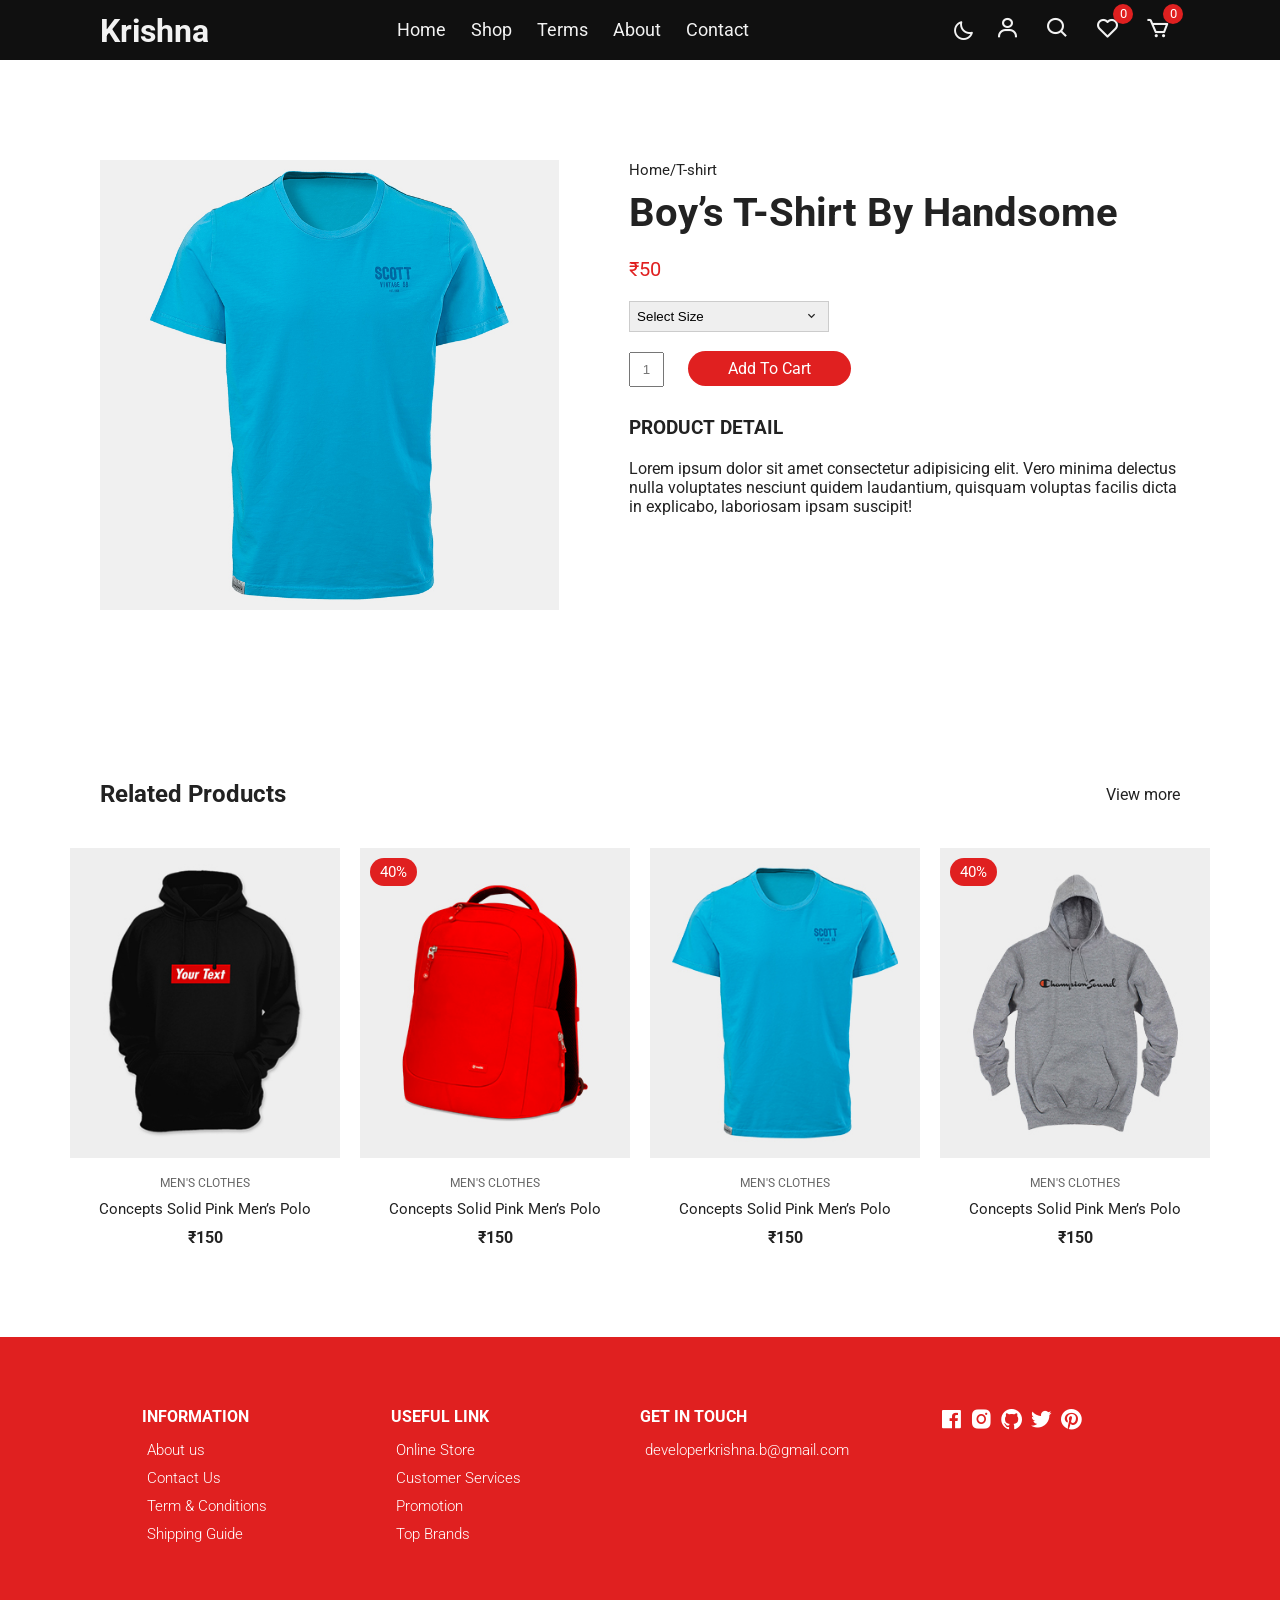
<file: productDetails.html>
<!DOCTYPE html>
<html lang="en">
  <head>
    <meta charset="UTF-8" />
    <meta name="viewport" content="width=device-width, initial-scale=1.0" />
    <link
      rel="stylesheet"
      href="https://cdn.jsdelivr.net/npm/boxicons@latest/css/boxicons.min.css"
    />
    <link rel="stylesheet" href="./css/styles.css" />
        <script>
      if (localStorage.getItem("kj_theme") === "dark") {
        document.documentElement.setAttribute("data-theme", "dark");
      }
    </script>
    <title>Product Details - Krishna</title>
  </head>

  <body>
    <!-- Header -->
    <div class="navigation">
      <div class="nav-center container d-flex">
        <a href="index.html" class="logo"><h1>Krishna</h1></a>

        <ul class="nav-list d-flex">
          <li class="nav-item">
            <a href="index.html" class="nav-link">Home</a>
          </li>
          <li class="nav-item">
            <a href="product.html" class="nav-link">Shop</a>
          </li>
          <li class="nav-item">
            <a href="terms.html" class="nav-link">Terms</a>
          </li>
          <li class="nav-item">
            <a href="about.html" class="nav-link">About</a>
          </li>
          <li class="nav-item">
            <a href="contact.html" class="nav-link">Contact</a>
          </li>
          <li class="icons d-flex">
            <button class="theme-toggle" aria-label="Toggle theme" type="button">
              <i class="bx bx-moon"></i>
              <i class="bx bx-sun"></i>
            </button>
            <a href="login.html" class="icon">
              <i class="bx bx-user"></i>
            </a>
            <div class="icon">
              <i class="bx bx-search"></i>
            </div>
            <div class="icon">
              <i class="bx bx-heart"></i>
              <span class="d-flex">0</span>
            </div>
            <a href="cart.html" class="icon">
              <i class="bx bx-cart"></i>
              <span class="d-flex">0</span>
            </a>
          </li>
        </ul>

        <div class="icons d-flex">
          <button class="theme-toggle" aria-label="Toggle theme" type="button">
            <i class="bx bx-moon"></i>
            <i class="bx bx-sun"></i>
          </button>
          <a href="login.html" class="icon">
            <i class="bx bx-user"></i>
          </a>
          <div class="icon">
            <i class="bx bx-search"></i>
          </div>
          <div class="icon">
            <i class="bx bx-heart"></i>
            <span class="d-flex">0</span>
          </div>
          <a href="cart.html" class="icon">
            <i class="bx bx-cart"></i>
            <span class="d-flex">0</span>
          </a>
        </div>

        <div class="hamburger">
          <i class="bx bx-menu-alt-left"></i>
        </div>
      </div>
    </div>

    <section class="section product-detail">
      <div class="details container">
        <div class="left image-container">
          <div class="main">
            <img src="./images/product-8.jpg" id="zoom" alt="" />
          </div>
        </div>
        <div class="right">
          <span>Home/T-shirt</span>
          <h1>Boy’s T-Shirt By Handsome</h1>
          <div class="price">₹50</div>
          <form>
            <div>
              <select>
                <option value="Select Size" selected disabled>
                  Select Size
                </option>
                <option value="1">32</option>
                <option value="2">42</option>
                <option value="3">52</option>
                <option value="4">62</option>
              </select>
              <span><i class="bx bx-chevron-down"></i></span>
            </div>
          </form>
          <form class="form">
            <input type="text" placeholder="1" />
            <a href="cart.html" class="addCart">Add To Cart</a>
          </form>
          <h3>Product Detail</h3>
          <p>
            Lorem ipsum dolor sit amet consectetur adipisicing elit. Vero minima
            delectus nulla voluptates nesciunt quidem laudantium, quisquam
            voluptas facilis dicta in explicabo, laboriosam ipsam suscipit!
          </p>
        </div>
      </div>
    </section>

    <!-- Products -->
    <section class="section featured">
      <div class="top container">
        <h1>Related Products</h1>
        <a href="#" class="view-more">View more</a>
      </div>
      <div class="product-center container">
        <div class="product-item">
          <div class="overlay">
            <a href="" class="product-thumb">
              <img src="./images/product-5.jpg" alt="" />
            </a>
          </div>
          <div class="product-info">
            <span>MEN'S CLOTHES</span>
            <a href="">Concepts Solid Pink Men’s Polo</a>
            <h4>₹150</h4>
          </div>
          <ul class="icons">
            <li><i class="bx bx-heart"></i></li>
            <li><i class="bx bx-search"></i></li>
            <li><i class="bx bx-cart"></i></li>
          </ul>
        </div>
        <div class="product-item">
          <div class="overlay">
            <a href="" class="product-thumb">
              <img src="./images/product-2.jpg" alt="" />
            </a>
            <span class="discount">40%</span>
          </div>
          <div class="product-info">
            <span>MEN'S CLOTHES</span>
            <a href="">Concepts Solid Pink Men’s Polo</a>
            <h4>₹150</h4>
          </div>
          <ul class="icons">
            <li><i class="bx bx-heart"></i></li>
            <li><i class="bx bx-search"></i></li>
            <li><i class="bx bx-cart"></i></li>
          </ul>
        </div>
        <div class="product-item">
          <div class="overlay">
            <a href="" class="product-thumb">
              <img src="./images/product-7.jpg" alt="" />
            </a>
          </div>
          <div class="product-info">
            <span>MEN'S CLOTHES</span>
            <a href="">Concepts Solid Pink Men’s Polo</a>
            <h4>₹150</h4>
          </div>
          <ul class="icons">
            <li><i class="bx bx-heart"></i></li>
            <li><i class="bx bx-search"></i></li>
            <li><i class="bx bx-cart"></i></li>
          </ul>
        </div>
        <div class="product-item">
          <div class="overlay">
            <a href="" class="product-thumb">
              <img src="./images/product-4.jpg" alt="" />
            </a>
            <span class="discount">40%</span>
          </div>
          <div class="product-info">
            <span>MEN'S CLOTHES</span>
            <a href="">Concepts Solid Pink Men’s Polo</a>
            <h4>₹150</h4>
          </div>
          <ul class="icons">
            <li><i class="bx bx-heart"></i></li>
            <li><i class="bx bx-search"></i></li>
            <li><i class="bx bx-cart"></i></li>
          </ul>
        </div>
      </div>
    </section>
    <!-- Footer -->
    <footer class="footer">
      <div class="row">
        <div class="col d-flex">
          <h4>INFORMATION</h4>
          <a href="about.html">About us</a>
          <a href="contact.html">Contact Us</a>
          <a href="terms.html">Term &amp; Conditions</a>
          <a href="terms.html">Shipping Guide</a>
        </div>
        <div class="col d-flex">
          <h4>USEFUL LINK</h4>
          <a href="product.html">Online Store</a>
          <a href="contact.html">Customer Services</a>
          <a href="product.html">Promotion</a>
          <a href="product.html">Top Brands</a>
        </div>
        <div class="col d-flex">
          <h4>GET IN TOUCH</h4>
          <a href="mailto:developerkrishna.b@gmail.com">developerkrishna.b@gmail.com</a>
        </div>
        <div class="col d-flex">
          <span><i class="bx bxl-facebook-square"></i></span>
          <span><i class="bx bxl-instagram-alt"></i></span>
          <span><i class="bx bxl-github"></i></span>
          <span><i class="bx bxl-twitter"></i></span>
          <span><i class="bx bxl-pinterest"></i></span>
        </div>
      </div>
    </footer>
    <script src="./js/index.js"></script>
  <script src="./js/theme.js"></script>
    <script
      src="https://code.jquery.com/jquery-3.4.0.min.js"
      integrity="sha384-JUMjoW8OzDJw4oFpWIB2Bu/c6768ObEthBMVSiIx4ruBIEdyNSUQAjJNFqT5pnJ6"
      crossorigin="anonymous"
    ></script>
    <script src="./js/zoomsl.min.js"></script>
    <script>
      $(function () {
        console.log("hello");
        $("#zoom").imagezoomsl({
          zoomrange: [4, 4],
        });
      });
    </script>
  </body>
</html>
</file>
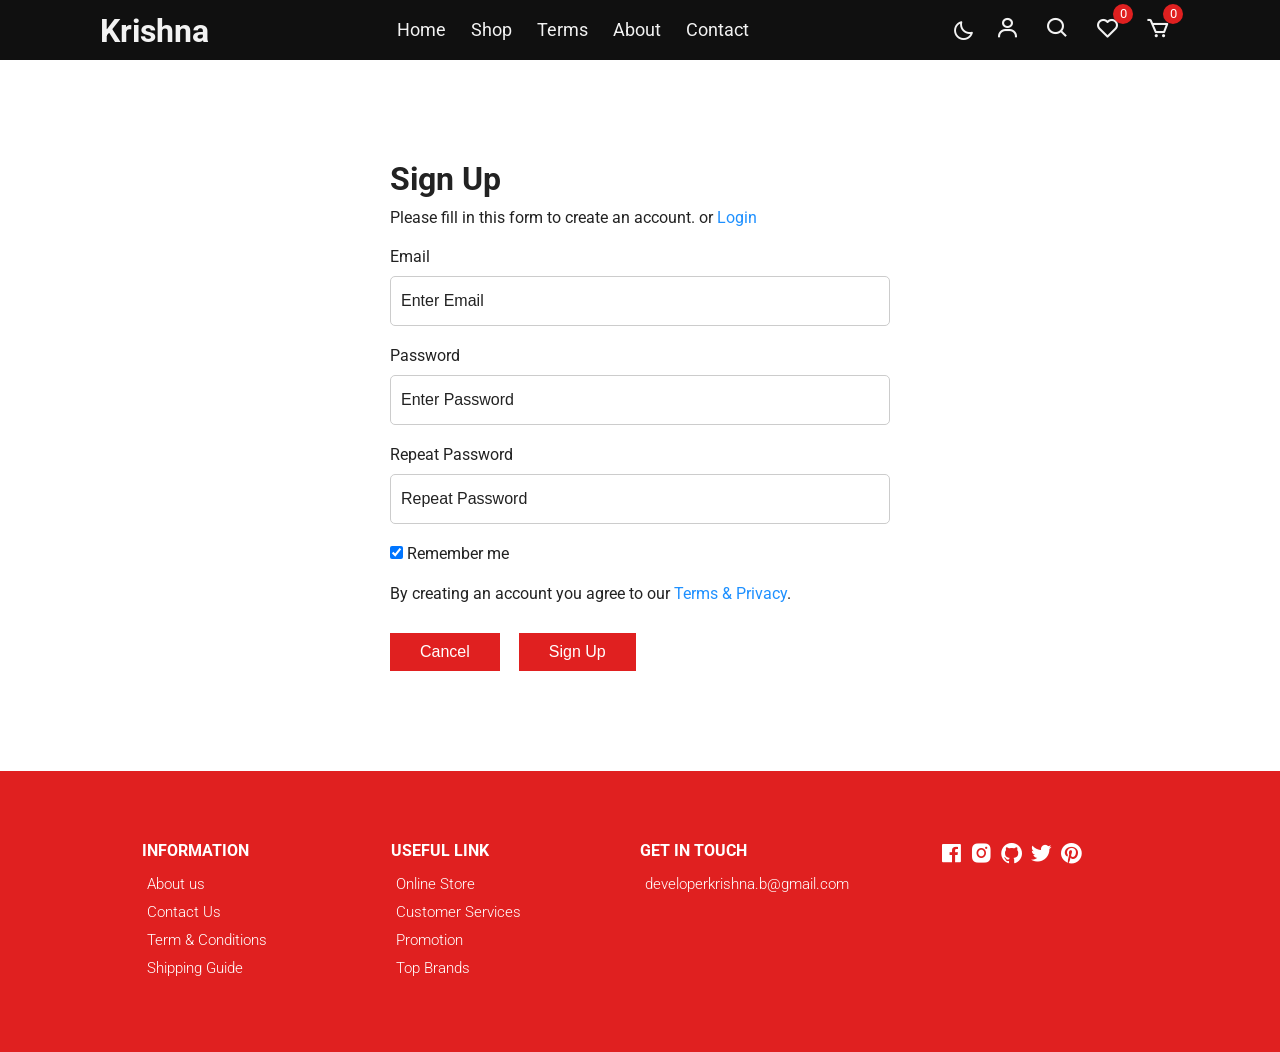
<file: signup.html>
<!DOCTYPE html>
<html lang="en">
  <head>
    <meta charset="UTF-8" />
    <meta name="viewport" content="width=device-width, initial-scale=1.0" />
    <link
      rel="stylesheet"
      href="https://cdn.jsdelivr.net/npm/boxicons@latest/css/boxicons.min.css"
    />
    <link rel="stylesheet" href="./css/styles.css" />
        <script>
      if (localStorage.getItem("kj_theme") === "dark") {
        document.documentElement.setAttribute("data-theme", "dark");
      }
    </script>
    <title>Sign Up - Krishna</title>
  </head>
  <body>
    <!-- Header -->
    <div class="navigation">
      <div class="nav-center container d-flex">
        <a href="index.html" class="logo"><h1>Krishna</h1></a>

        <ul class="nav-list d-flex">
          <li class="nav-item">
            <a href="index.html" class="nav-link">Home</a>
          </li>
          <li class="nav-item">
            <a href="product.html" class="nav-link">Shop</a>
          </li>
          <li class="nav-item">
            <a href="terms.html" class="nav-link">Terms</a>
          </li>
          <li class="nav-item">
            <a href="about.html" class="nav-link">About</a>
          </li>
          <li class="nav-item">
            <a href="contact.html" class="nav-link">Contact</a>
          </li>
          <li class="icons d-flex">
            <button class="theme-toggle" aria-label="Toggle theme" type="button">
              <i class="bx bx-moon"></i>
              <i class="bx bx-sun"></i>
            </button>
            <a href="login.html" class="icon">
              <i class="bx bx-user"></i>
            </a>
            <div class="icon">
              <i class="bx bx-search"></i>
            </div>
            <div class="icon">
              <i class="bx bx-heart"></i>
              <span class="d-flex">0</span>
            </div>
            <a href="cart.html" class="icon">
              <i class="bx bx-cart"></i>
              <span class="d-flex">0</span>
            </a>
          </li>
        </ul>

        <div class="icons d-flex">
          <button class="theme-toggle" aria-label="Toggle theme" type="button">
            <i class="bx bx-moon"></i>
            <i class="bx bx-sun"></i>
          </button>
          <a href="login.html" class="icon">
            <i class="bx bx-user"></i>
          </a>
          <div class="icon">
            <i class="bx bx-search"></i>
          </div>
          <div class="icon">
            <i class="bx bx-heart"></i>
            <span class="d-flex">0</span>
          </div>
          <a href="cart.html" class="icon">
            <i class="bx bx-cart"></i>
            <span class="d-flex">0</span>
          </a>
        </div>

        <div class="hamburger">
          <i class="bx bx-menu-alt-left"></i>
        </div>
      </div>
    </div>
    <div class="container">
      <div class="login-form">
        <form action="">
          <h1>Sign Up</h1>
          <p>
            Please fill in this form to create an account. or
            <a href="login.html">Login</a>
          </p>

          <label for="email">Email</label>
          <input type="text" placeholder="Enter Email" name="email" required />

          <label for="psw">Password</label>
          <input
            type="password"
            placeholder="Enter Password"
            name="psw"
            required
          />

          <label for="psw-repeat">Repeat Password</label>
          <input
            type="password"
            placeholder="Repeat Password"
            name="psw-repeat"
            required
          />

          <label>
            <input
              type="checkbox"
              checked="checked"
              name="remember"
              style="margin-bottom: 15px"
            />
            Remember me
          </label>

          <p>
            By creating an account you agree to our
            <a href="#">Terms & Privacy</a>.
          </p>

          <div class="buttons">
            <button type="button" class="cancelbtn">Cancel</button>
            <button type="submit" class="signupbtn">Sign Up</button>
          </div>
        </form>
      </div>
    </div>

    <!-- Footer -->
    <footer class="footer">
      <div class="row">
        <div class="col d-flex">
          <h4>INFORMATION</h4>
          <a href="about.html">About us</a>
          <a href="contact.html">Contact Us</a>
          <a href="terms.html">Term &amp; Conditions</a>
          <a href="terms.html">Shipping Guide</a>
        </div>
        <div class="col d-flex">
          <h4>USEFUL LINK</h4>
          <a href="product.html">Online Store</a>
          <a href="contact.html">Customer Services</a>
          <a href="product.html">Promotion</a>
          <a href="product.html">Top Brands</a>
        </div>
        <div class="col d-flex">
          <h4>GET IN TOUCH</h4>
          <a href="mailto:developerkrishna.b@gmail.com">developerkrishna.b@gmail.com</a>
        </div>
        <div class="col d-flex">
          <span><i class="bx bxl-facebook-square"></i></span>
          <span><i class="bx bxl-instagram-alt"></i></span>
          <span><i class="bx bxl-github"></i></span>
          <span><i class="bx bxl-twitter"></i></span>
          <span><i class="bx bxl-pinterest"></i></span>
        </div>
      </div>
    </footer>

    <script src="./js/index.js"></script>
  <script src="./js/theme.js"></script>
  <script src="./js/auth.js"></script>
  </body>
</html>
</file>
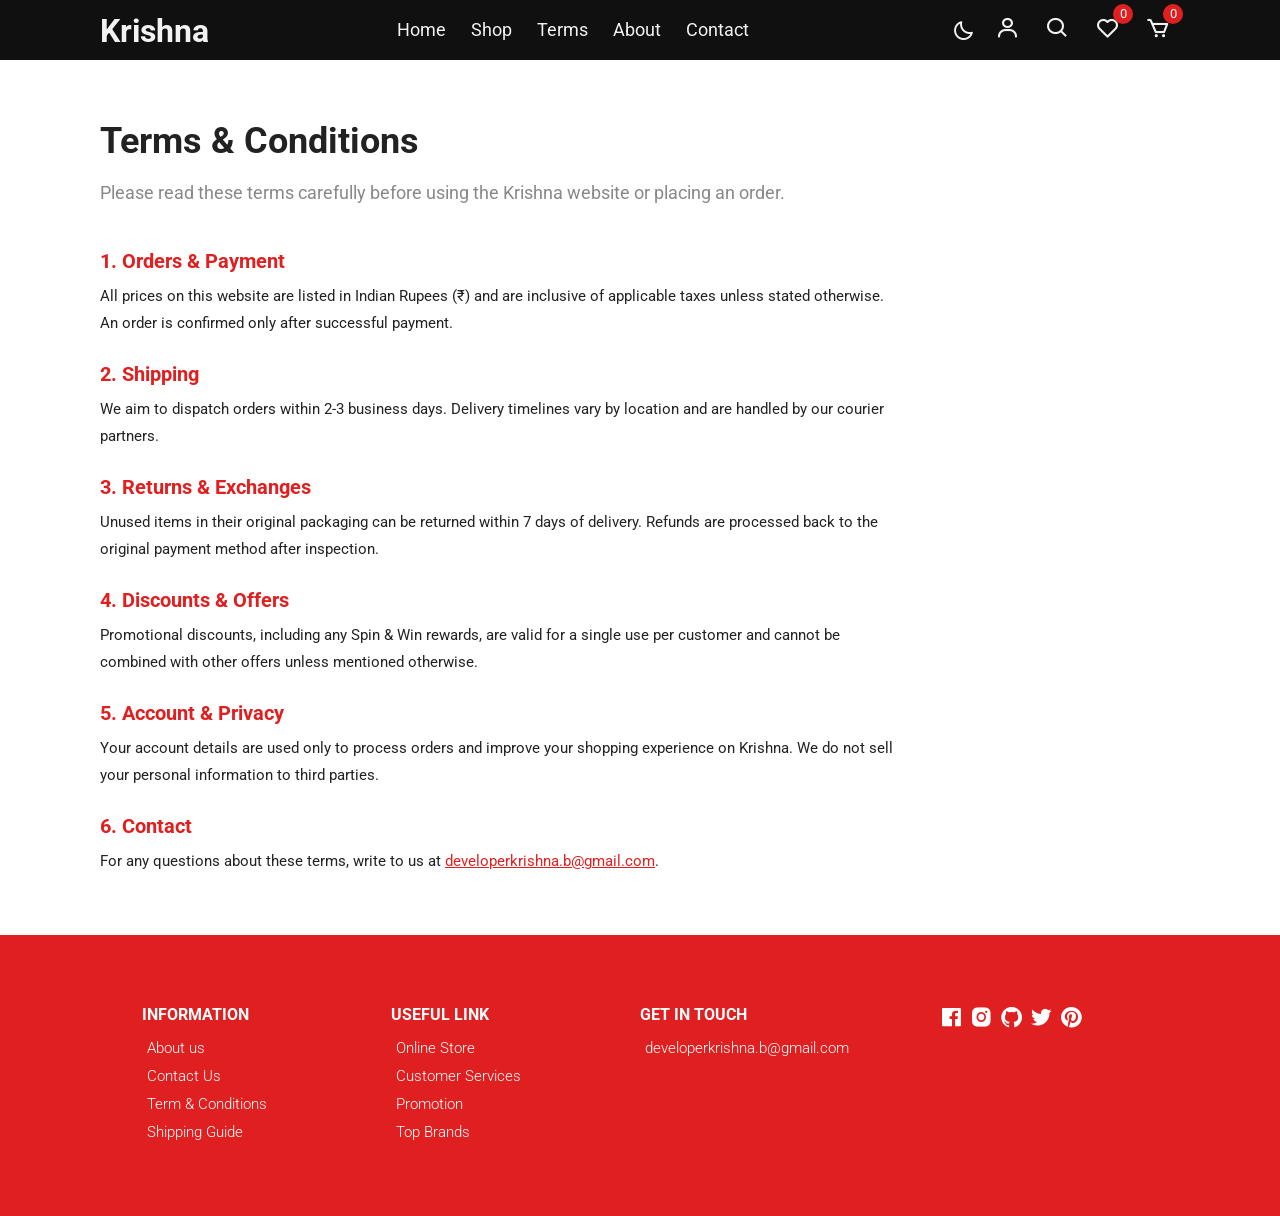
<file: terms.html>
<!DOCTYPE html>
<html lang="en">
  <head>
    <meta charset="UTF-8" />
    <meta name="viewport" content="width=device-width, initial-scale=1.0" />
    <link
      rel="stylesheet"
      href="https://cdn.jsdelivr.net/npm/boxicons@latest/css/boxicons.min.css"
    />
    <link rel="stylesheet" href="./css/styles.css" />
        <script>
      if (localStorage.getItem("kj_theme") === "dark") {
        document.documentElement.setAttribute("data-theme", "dark");
      }
    </script>
    <title>Terms &amp; Conditions - Krishna</title>
  </head>
  <body>
    <!-- Header -->
    <div class="navigation">
      <div class="nav-center container d-flex">
        <a href="index.html" class="logo"><h1>Krishna</h1></a>

        <ul class="nav-list d-flex">
          <li class="nav-item">
            <a href="index.html" class="nav-link">Home</a>
          </li>
          <li class="nav-item">
            <a href="product.html" class="nav-link">Shop</a>
          </li>
          <li class="nav-item">
            <a href="terms.html" class="nav-link">Terms</a>
          </li>
          <li class="nav-item">
            <a href="about.html" class="nav-link">About</a>
          </li>
          <li class="nav-item">
            <a href="contact.html" class="nav-link">Contact</a>
          </li>
          <li class="icons d-flex">
            <button class="theme-toggle" aria-label="Toggle theme" type="button">
              <i class="bx bx-moon"></i>
              <i class="bx bx-sun"></i>
            </button>
            <a href="login.html" class="icon">
              <i class="bx bx-user"></i>
            </a>
            <div class="icon">
              <i class="bx bx-search"></i>
            </div>
            <div class="icon">
              <i class="bx bx-heart"></i>
              <span class="d-flex">0</span>
            </div>
            <a href="cart.html" class="icon">
              <i class="bx bx-cart"></i>
              <span class="d-flex">0</span>
            </a>
          </li>
        </ul>

        <div class="icons d-flex">
          <button class="theme-toggle" aria-label="Toggle theme" type="button">
            <i class="bx bx-moon"></i>
            <i class="bx bx-sun"></i>
          </button>
          <a href="login.html" class="icon">
            <i class="bx bx-user"></i>
          </a>
          <div class="icon">
            <i class="bx bx-search"></i>
          </div>
          <div class="icon">
            <i class="bx bx-heart"></i>
            <span class="d-flex">0</span>
          </div>
          <a href="cart.html" class="icon">
            <i class="bx bx-cart"></i>
            <span class="d-flex">0</span>
          </a>
        </div>

        <div class="hamburger">
          <i class="bx bx-menu-alt-left"></i>
        </div>
      </div>
    </div>
    <!-- Terms -->
    <section class="section static-page">
      <div class="container">
        <h1>Terms &amp; Conditions</h1>
        <p class="lead">Please read these terms carefully before using the Krishna website or placing an order.</p>

        <h3>1. Orders &amp; Payment</h3>
        <p>All prices on this website are listed in Indian Rupees (₹) and are inclusive of applicable taxes unless stated otherwise. An order is confirmed only after successful payment.</p>

        <h3>2. Shipping</h3>
        <p>We aim to dispatch orders within 2-3 business days. Delivery timelines vary by location and are handled by our courier partners.</p>

        <h3>3. Returns &amp; Exchanges</h3>
        <p>Unused items in their original packaging can be returned within 7 days of delivery. Refunds are processed back to the original payment method after inspection.</p>

        <h3>4. Discounts &amp; Offers</h3>
        <p>Promotional discounts, including any Spin &amp; Win rewards, are valid for a single use per customer and cannot be combined with other offers unless mentioned otherwise.</p>

        <h3>5. Account &amp; Privacy</h3>
        <p>Your account details are used only to process orders and improve your shopping experience on Krishna. We do not sell your personal information to third parties.</p>

        <h3>6. Contact</h3>
        <p>For any questions about these terms, write to us at <a href="mailto:developerkrishna.b@gmail.com">developerkrishna.b@gmail.com</a>.</p>
      </div>
    </section>

<footer class="footer">
      <div class="row">
        <div class="col d-flex">
          <h4>INFORMATION</h4>
          <a href="about.html">About us</a>
          <a href="contact.html">Contact Us</a>
          <a href="terms.html">Term &amp; Conditions</a>
          <a href="terms.html">Shipping Guide</a>
        </div>
        <div class="col d-flex">
          <h4>USEFUL LINK</h4>
          <a href="product.html">Online Store</a>
          <a href="contact.html">Customer Services</a>
          <a href="product.html">Promotion</a>
          <a href="product.html">Top Brands</a>
        </div>
        <div class="col d-flex">
          <h4>GET IN TOUCH</h4>
          <a href="mailto:developerkrishna.b@gmail.com">developerkrishna.b@gmail.com</a>
        </div>
        <div class="col d-flex">
          <span><i class="bx bxl-facebook-square"></i></span>
          <span><i class="bx bxl-instagram-alt"></i></span>
          <span><i class="bx bxl-github"></i></span>
          <span><i class="bx bxl-twitter"></i></span>
          <span><i class="bx bxl-pinterest"></i></span>
        </div>
      </div>
    </footer>

    <script src="./js/index.js"></script>
  <script src="./js/theme.js"></script>
  </body>
</html>
</file>
<file: css/styles.css>
/* Fonts */
@import url('https://fonts.googleapis.com/css2?family=Roboto:wght@100;300;400;500;700&display=swap');

/* Color Variables */
:root {
  --white: #fff;
  --black: #222;
  --green: #e02020;
  --grey1: #f0f0f0;
  --grey2: #f3d7d7;
  --nav-bg: #101010;
  --nav-text: #f2f2f2;
  --bg: #fff;
  --text: #222;
  --card-bg: #fff;
}

[data-theme="dark"] {
  --white: #1b1b1b;
  --black: #f1f1f1;
  --grey1: #262626;
  --grey2: #2c2020;
  --nav-bg: #000;
  --nav-text: #f2f2f2;
  --bg: #121212;
  --text: #eee;
  --card-bg: #1e1e1e;
}

body {
  background-color: var(--bg);
  color: var(--text);
  transition: background-color 250ms ease, color 250ms ease;
}

/* Basic Reset */
*,
*::before,
*::after {
  margin: 0;
  padding: 0;
  box-sizing: inherit;
}

html {
  box-sizing: border-box;
  font-size: 62.5%;
}

body {
  font-family: 'Roboto', sans-serif;
  font-size: 1.6rem;
  font-weight: 400;
  font-style: normal;
}

a {
  text-decoration: none;
  color: var(--text);
}

li {
  list-style: none;
}

.container {
  max-width: 114rem;
  margin: 0 auto;
  padding: 0 3rem;
}

.d-flex {
  display: flex;
  align-items: center;
}

/* 
=================
Header
=================
*/

.header {
  position: relative;
  min-height: 100vh;
  overflow-x: hidden;
}

/* 
=================
Navigation
=================
*/
.navigation {
  height: 6rem;
  line-height: 6rem;
  background-color: var(--nav-bg);
}

.navigation .logo h1,
.navigation .nav-link {
  color: var(--nav-text);
}

.nav-center {
  justify-content: space-between;
}

.nav-list .icons {
  display: none;
}

.nav-center .nav-item:not(:last-child) {
  margin-right: 0.5rem;
}

.nav-center .nav-link {
  font-size: 1.8rem;
  padding: 1rem;
}

.nav-center .nav-link:hover {
  color: var(--green);
}

.nav-center .hamburger {
  display: none;
  font-size: 2.3rem;
  color: var(--nav-text);
  cursor: pointer;
}

/* Icons */

.icon {
  cursor: pointer;
  font-size: 2.5rem;
  padding: 0 1rem;
  color: var(--nav-text);
  position: relative;
}

/* Theme Toggle */
.theme-toggle {
  cursor: pointer;
  font-size: 2.3rem;
  padding: 0 1rem;
  color: var(--nav-text);
  background: none;
  border: none;
  display: flex;
  align-items: center;
}

.theme-toggle .bx-moon {
  display: inline-block;
}

.theme-toggle .bx-sun {
  display: none;
}

[data-theme="dark"] .theme-toggle .bx-moon {
  display: none;
}

[data-theme="dark"] .theme-toggle .bx-sun {
  display: inline-block;
}

.icon:not(:last-child) {
  margin-right: 0.5rem;
}

.icon span {
  position: absolute;
  top: 3px;
  right: -3px;
  background-color: var(--green);
  color: var(--white);
  border-radius: 50%;
  font-size: 1.3rem;
  height: 2rem;
  width: 2rem;
  justify-content: center;
}

@media only screen and (max-width: 768px) {
  .nav-list {
    position: fixed;
    top: 12%;
    left: -35rem;
    flex-direction: column;
    align-items: flex-start;
    box-shadow: 5px 5px 10px rgba(0, 0, 0, 0.2);
    background-color: var(--card-bg);
    height: 100%;
    width: 0%;
    max-width: 35rem;
    z-index: 100;
    transition: all 300ms ease-in-out;
  }

  .nav-list.open {
    left: 0;
    width: 100%;
  }

  .nav-list .nav-item {
    margin: 0 0 1rem 0;
    width: 100%;
  }

  .nav-list .nav-link {
    font-size: 2rem;
    color: var(--black);
  }

  .nav-center .hamburger {
    display: block;
    color: var(--nav-text);
    font-size: 3rem;
  }

  .icons {
    display: none;
  }

  .nav-list .icons {
    display: flex;
  }
}

/* 
=================
Hero Area
=================
*/

.hero,
.hero .glide__slides {
  background-color: var(--grey2);
  position: relative;
  height: calc(100vh - 6rem);
  margin: 0 4rem;
  overflow: hidden;
}

.hero .center {
  display: flex;
  align-items: center;
  justify-content: center;
  position: relative;
  height: 100%;
  padding-top: 3rem;
}

.hero .left {
  position: absolute;
  top: 0%;
  left: 25rem;
  opacity: 0;
  transition: all 1000ms ease-in-out;
}

.hero .left h1 {
  font-size: 5rem;
  margin: 1rem 0;
}

.hero .left p {
  font-size: 1.6rem;
  margin-bottom: 1rem;
}

.hero .left .hero-btn {
  display: inline-block;
  padding: 1rem 3rem;
  font-size: 1.6rem;
  margin-top: 1rem;
  background-color: var(--green);
  color: white;
}

.hero .right {
  flex: 0 0 50%;
  height: 100%;
  position: relative;
  text-align: center;
}

.hero .right img {
  position: absolute;
  width: 55rem;
  opacity: 0;
  transition: all 1000ms ease-in-out;
}

.center .right img.img1 {
  width: 85%;
  right: -25%;
  bottom: -50%;
}

.center .right img.img2 {
  width: 90%;
  right: -40%;
  bottom: -40%;
}

.glide__slide--active .center .right img {
  bottom: -3%;
  opacity: 1;
}

.glide__slide--active .left {
  opacity: 1;
  top: 35%;
}

/*
======================
Hero Media Query
======================
*/
@media only screen and (max-width: 1500px) {
  .hero .left {
    left: 0;
  }
}
@media only screen and (max-width: 999px) {
  .glide__slide--active .left {
    top: 15%;
  }

  .center .right img.img1 {
    width: 90%;
  }

  .center .right img.img2 {
    width: 100%;
  }
}

@media only screen and (max-width: 567px) {
  .center .right img.img1 {
    width: 30rem;
  }

  .center .right img.img2 {
    width: 33rem;
  }

  .hero,
  .hero .glide__slides {
    margin: 0;
    padding: 0 3rem;
  }

  .hero .left h1 {
    font-size: 3rem;
  }

  .hero .left span {
    font-size: 1.4rem;
  }
  .hero .left p {
    font-size: 1.5rem;
    width: 80%;
  }
}

/* Category Section */
.section {
  padding: 10rem 0 5rem 0;
  overflow: hidden;
}

.cat-center {
  display: flex;
  align-items: center;
  justify-content: center;
  max-width: 114rem;
  margin: auto;
  padding: 0 3rem;
}

.cat-center .cat {
  max-width: 37rem;
  height: 25rem;
  overflow: hidden;
  position: relative;
  cursor: pointer;
  text-align: center;
}

.cat-center .cat:not(:last-child) {
  margin-right: 3rem;
}

.cat-center .cat img {
  width: 36.5rem;
  height: 100%;
  margin: auto;
  object-fit: cover;
  transition: all 2s ease;
}

.cat-center .cat:hover img {
  transform: scale(1.1);
}

.cat-center .cat div {
  position: absolute;
  bottom: 15%;
  left: 50%;
  transform: translateX(-50%);
  background-color: var(--white);
  width: 18rem;
  height: 5rem;
  line-height: 5rem;
  text-align: center;
  font-size: 2rem;
  font-weight: 500;
}

@media only screen and (max-width: 1200px) {
  .cat-center .cat img {
    width: 30rem;
  }
}

@media only screen and (max-width: 967px) {
  .cat-center .cat {
    max-width: 25rem;
    height: 20rem;
  }

  .cat-center .cat img {
    width: 25rem;
  }
}

@media only screen and (max-width: 768px) {
  .section {
    padding: 5rem 0;
  }

  .cat-center {
    flex-direction: column;
    padding: 3rem;
  }

  .cat-center .cat {
    max-width: 100%;
    height: 30rem;
  }

  .cat-center .cat:not(:last-child) {
    margin-right: 0rem;
    margin-bottom: 5rem;
  }

  .cat-center .cat img {
    width: 100%;
  }
}

/* New Arrivals */
.title {
  text-align: center;
  margin-bottom: 5rem;
}

.title h1 {
  font-size: 3rem;
  text-transform: uppercase;
  margin-bottom: 1rem;
  font-weight: 500;
}

.product-center {
  display: flex;
  align-items: center;
  justify-content: center;
  flex-wrap: wrap;
  max-width: 120rem;
  margin: 0 auto;
  padding: 0 2rem;
}

.product-item {
  position: relative;
  width: 27rem;
  margin: 0 auto;
  margin-bottom: 3rem;
}

.product-thumb img {
  width: 100%;
  height: 31rem;
  object-fit: cover;
  transition: all 500ms linear;
}

.product-info {
  padding: 1rem;
  text-align: center;
}

.product-info span {
  display: inline-block;
  font-size: 1.2rem;
  color: #666;
  margin-bottom: 1rem;
}

.product-info a {
  font-size: 1.5rem;
  display: block;
  margin-bottom: 1rem;
  transition: all 300ms ease;
}

.product-info a:hover {
  color: var(--green);
}

.product-item .icons {
  position: absolute;
  left: 50%;
  top: 35%;
  transform: translateX(-50%);
  display: flex;
  align-items: center;
}

.product-item .icons li {
  background-color: var(--white);
  text-align: center;
  padding: 1rem 1.5rem;
  font-size: 2.3rem;
  cursor: pointer;
  transition: 300ms ease-out;
  transform: translateY(20px);
  visibility: hidden;
  opacity: 0;
}

.product-item .icons li:first-child {
  transition-delay: 0.1s;
}

.product-item .icons li:nth-child(2) {
  transition-delay: 0.2s;
}

.product-item .icons li:nth-child(3) {
  transition-delay: 0.3s;
}

.product-item:hover .icons li {
  visibility: visible;
  opacity: 1;
  transform: translateY(0);
}

.product-item .icons li:not(:last-child) {
  margin-right: 0.5rem;
}

.product-item .icons li:hover {
  background-color: var(--green);
  color: var(--white);
}

.product-item .overlay {
  position: relative;
  overflow: hidden;
  cursor: pointer;
  width: 100%;
}

.product-item .overlay::after {
  content: '';
  position: absolute;
  top: 0;
  left: 0;
  width: 100%;
  height: 100%;
  background-color: rgba(0, 0, 0, 0.5);
  visibility: hidden;
  opacity: 0;
  transition: 300ms ease-out;
}

.product-item:hover .overlay::after {
  visibility: visible;
  opacity: 1;
}

.product-item:hover .product-thumb img {
  transform: scale(1.1);
}

.product-item .discount {
  position: absolute;
  top: 1rem;
  left: 1rem;
  background-color: var(--green);
  padding: 0.5rem 1rem;
  color: var(--white);
  border-radius: 2rem;
  font-size: 1.5rem;
}

@media only screen and (max-width: 567px) {
  .product-center {
    max-width: 100%;
    padding: 0 1rem;
  }

  .product-item {
    width: 40%;
    margin-bottom: 3rem;
  }

  .product-thumb img {
    height: 20rem;
  }

  .product-item {
    margin-right: 2rem;
  }

  .product-item .icons li {
    padding: 0.5rem 1rem;
    font-size: 1.8rem;
  }
}

/* Promo CTA */

.promo-cta {
  margin: 3rem 4rem;
  border-radius: 1.2rem;
  padding: 5rem 3rem;
  text-align: center;
  background: linear-gradient(135deg, #1a1a1a 0%, #e02020 100%);
}

.promo-cta-inner {
  max-width: 60rem;
  margin: 0 auto;
}

.promo-cta-tag {
  display: inline-block;
  background: #fff;
  color: #e02020;
  font-size: 1.3rem;
  font-weight: 700;
  padding: 0.4rem 1.4rem;
  border-radius: 50rem;
  margin-bottom: 1.2rem;
  text-transform: uppercase;
  letter-spacing: 0.05rem;
}

.promo-cta h2 {
  color: #fff;
  font-size: 3.6rem;
  margin-bottom: 1rem;
}

.promo-cta p {
  color: #f2d9d9;
  font-size: 1.6rem;
  margin-bottom: 2rem;
}

.promo-cta .btn-1 {
  background: #fff;
  color: #e02020;
  font-weight: 700;
}

@media only screen and (max-width: 768px) {
  .promo-cta {
    margin: 2rem 1.5rem;
    padding: 3.5rem 2rem;
  }

  .promo-cta h2 {
    font-size: 2.4rem;
  }
}

.banner {
  position: relative;
  background-color: var(--grey2);
  padding: 14rem 20%;
}

.banner .right img {
  position: absolute;
  bottom: 0;
  right: 10%;
  width: 75rem;
}

.banner .trend,
.banner p {
  display: block;
  font-size: 2rem;
  font-weight: 300;
  margin-bottom: 1.5rem;
}

.banner h1 {
  font-size: 5.4rem;
  color: var(--black);
  margin-bottom: 1.5rem;
}

.banner .btn {
  display: inline-block;
  margin-top: 2rem;
}

@media only screen and (max-width: 1500px) {
  .banner {
    padding: 14rem;
  }

  .banner .right img {
    right: 3rem;
    width: 70rem;
  }
}

@media only screen and (max-width: 996px) {
  .banner {
    padding: 8rem 2rem;
  }

  .banner .trend,
  .banner p {
    font-size: 1.5rem;
  }

  .banner h1 {
    font-size: 4rem;
  }

  .banner .right img {
    right: -6%;
    width: 50rem;
  }
}

@media only screen and (max-width: 768px) {
  .banner {
    display: grid;
    grid-template-columns: 1fr;
    height: 80vh;
  }

  .banner .left {
    width: 100%;
    margin-bottom: 3rem;
  }

  .banner .right {
    flex: 0 0 50%;
  }

  .banner .right img {
    right: 0;
    width: 50rem;
    left: 50%;
    transform: translateX(-50%);
  }
}

@media only screen and (max-width: 567px) {
  .banner {
    padding: 8rem 5rem;
  }

  .banner .trend,
  .banner p {
    font-size: 1.3rem;
    margin-bottom: 1rem;
  }

  .banner h1 {
    font-size: 3rem;
    margin-bottom: 1rem;
  }

  .banner .btn {
    padding: 0.8rem 1.7rem;
    font-size: 1.4rem;
  }

  .banner .right img {
    width: 45rem;
  }
}

/* Contact */
.contact {
  background-color: var(--black);
  color: var(--white);
  padding: 10rem 20rem;
}

.contact .row {
  display: grid;
  grid-template-columns: 1fr 1fr;
  align-items: center;
}

.contact .row .col h2 {
  margin-bottom: 1.5rem;
}

.contact .row .col p {
  width: 70%;
  margin-bottom: 2rem;
}

.btn-1 {
  background-color: var(--green);
  color: var(--white);
  display: inline-block;
  border-radius: 1rem;
  padding: 1rem 2rem;
}

.contact form div {
  position: relative;
  width: 80%;
  margin: 0 auto;
}

.contact form input {
  font-family: 'Roboto', sans-serif;
  text-indent: 2rem;
  width: 100%;
  border-radius: 1rem;
  padding: 1.5rem 0;
  outline: none;
  border: none;
}

.contact form a {
  position: absolute;
  top: 0;
  right: 0;
  background-color: var(--green);
  color: white;
  margin: 0.5rem;
  padding: 1rem 3rem;
  border-radius: 1rem;
}

@media only screen and (max-width: 996px) {
  .contact {
    padding: 8rem 8rem;
  }
}

@media only screen and (max-width: 768px) {
  .contact .row {
    grid-template-columns: 1fr;
    gap: 5rem 0;
  }

  .contact form div {
    width: 100%;
  }
}

@media only screen and (max-width: 567px) {
  .contact {
    padding: 8rem 1rem;
  }
}

/* Footer */
.footer {
  padding: 7rem 1rem;
  background-color: var(--green);
}

footer .row {
  display: grid;
  grid-template-columns: 1fr 1fr 1fr 1fr;
  max-width: 99.6rem;
  margin: 0 auto;
}

.footer .col {
  flex-direction: column;
  color: #fff;
  align-items: flex-start;
}

.footer .col:last-child {
  flex-direction: row;
  justify-content: center;
}

.footer .col:last-child span {
  font-size: 2.5rem;
  margin-right: 0.5rem;
  color: #fff;
}

.footer .col a {
  color: #fff;
  font-size: 1.5rem;
  padding: 0.5rem;
  font-weight: 300;
}

.footer .col h4 {
  margin-bottom: 1rem;
}

@media only screen and (max-width: 992px) {
  footer .row {
    grid-template-columns: 1fr 1fr;
    row-gap: 3rem;
  }
}

@media only screen and (max-width: 567px) {
  footer .row {
    grid-template-columns: 1fr;
    row-gap: 3rem;
  }
}

/* Popup */
.popup {
  position: fixed;
  top: 0;
  left: 0;
  width: 100%;
  height: 100vh;
  background-color: rgba(0, 0, 0, 0.5);
  z-index: 9999;
  transition: 0.3s;
  transform: scale(1);
}

.popup-content {
  position: absolute;
  top: 50%;
  left: 50%;
  width: 90%;
  max-width: 110rem;
  margin: 0 auto;
  height: 55rem;
  transform: translate(-50%, -50%);
  padding: 1.6rem;
  display: table;
  overflow: hidden;
  background-color: var(--white);
}

.popup-close {
  display: flex;
  align-items: center;
  justify-content: center;
  position: absolute;
  top: 2rem;
  right: 2rem;
  padding: 0.5rem;
  background-color: var(--green);
  border-radius: 50%;
  cursor: pointer;
}

.popup-close {
  font-size: 3rem;
  color: white;
}

.popup-left {
  display: table-cell;
  width: 50%;
  height: 100%;
  vertical-align: middle;
}

.popup-right {
  display: table-cell;
  width: 50%;
  vertical-align: middle;
  padding: 3rem 5rem;
}

.popup-img-container {
  width: 100%;
  overflow: hidden;
}

.popup-img-container img.popup-img {
  display: block;
  width: 60rem;
  height: 45rem;
  max-width: 100%;
  border-radius: 1rem;
  object-fit: cover;
}

.right-content {
  text-align: center;
  width: 85%;
  margin: 0 auto;
}

.right-content h1 {
  font-size: 4rem;
  color: #000;
  margin-bottom: 1.6rem;
}

.right-content h1 span {
  color: var(--green);
}

.right-content p {
  font-size: 1.6rem;
  color: #555;
  margin-bottom: 1.6rem;
}

.popup-form {
  width: 100%;
  padding: 1.5rem 0;
  text-indent: 1rem;
  margin-bottom: 1.6rem;
  border-radius: 3rem;
  background-color: var(--green);
  color: white;
  font-size: 1.8rem;
  border: none;
}

.popup-form::placeholder {
  color: white;
}

.popup-form:focus {
  outline: none;
}

.right-content a:link,
.right-content a:visited {
  display: inline-block;
  padding: 1.8rem 5rem;
  border-radius: 3rem;
  font-weight: 700;
  color: var(--white);
  background-color: var(--black);
  border: 1px solid var(--grey2);
  transition: 0.3s;
}

.right-content a:hover {
  background-color: var(--green);
  border: 1px solid var(--grey2);
  color: var(--black);
}

.hide-popup {
  transform: scale(0.2);
  opacity: 0;
  visibility: hidden;
}

@media only screen and (max-width: 1200px) {
  .right-content {
    width: 100%;
  }

  .right-content h1 {
    font-size: 3.5rem;
    margin-bottom: 1.3rem;
  }
}

@media only screen and (max-width: 998px) {
  .popup-right {
    width: 100%;
  }

  .popup-left {
    display: none;
  }

  .right-content h1 {
    font-size: 5rem;
  }
}

@media only screen and (max-width: 768px) {
  .right-content h1 {
    font-size: 4rem;
  }

  .right-content p {
    font-size: 1.6rem;
  }

  .popup-form {
    width: 90%;
    margin: 0 auto;
    padding: 1.8rem 0;
    margin-bottom: 1.5rem;
  }

  .goto-top:link,
  .goto-top:visited {
    right: 5%;
    bottom: 5%;
  }
}

@media only screen and (max-width: 568px) {
  .popup-right {
    padding: 0 1.6rem;
  }

  .popup-content {
    height: 35rem;
    width: 90%;
    margin: 0 auto;
  }

  .right-content {
    width: 100%;
  }

  .right-content h1 {
    font-size: 3rem;
  }

  .right-content p {
    font-size: 1.4rem;
  }

  .popup-form {
    width: 100%;
    padding: 1.5rem 0;
    margin-bottom: 1.3rem;
  }

  .right-content a:link,
  .right-content a:visited {
    padding: 1.5rem 3rem;
  }

  .popup-close {
    top: 1rem;
    right: 1rem;
    padding: 0.5rem;
  }
}

/* All Products */
.section .top {
  display: flex;
  align-items: center;
  justify-content: space-between;
  margin-bottom: 4rem;
}

.all-products .top select {
  font-family: 'Poppins', sans-serif;
  width: 20rem;
  padding: 1rem;
  border: 1px solid #ccc;
  appearance: none;
  outline: none;
}

form {
  position: relative;
  z-index: 1;
}

form span {
  position: absolute;
  top: 50%;
  right: 1rem;
  transform: translateY(-50%);
  font-size: 2rem;
  z-index: 0;
}

@media only screen and (max-width: 768px) {
  .all-products .top select {
    width: 15rem;
  }
}

/* Pagination */
.pagination {
  display: flex;
  align-items: center;
  padding: 3rem 0 5rem 0;
}

.pagination span {
  display: inline-block;
  padding: 1rem 1.5rem;
  border: 1px solid var(--green);
  font-size: 1.8rem;
  margin-bottom: 2rem;
  cursor: pointer;
  transition: all 300ms ease-in-out;
}

.pagination span:hover {
  border: 1px solid var(--green);
  background-color: var(--green);
  color: #fff;
}

/* Cart Items */
.cart {
  margin: 10rem auto;
}

table {
  width: 100%;
  border-collapse: collapse;
}

.cart-info {
  display: flex;
  flex-wrap: wrap;
}

th {
  text-align: left;
  padding: 0.5rem;
  color: #fff;
  background-color: var(--green);
  font-weight: normal;
}

td {
  padding: 1rem 0.5rem;
}

td input {
  width: 5rem;
  height: 3rem;
  padding: 0.5rem;
}

td a {
  color: orangered;
  font-size: 1.4rem;
}

td img {
  width: 8rem;
  height: 8rem;
  margin-right: 1rem;
}

.total-price {
  display: flex;
  align-items: flex-end;
  flex-direction: column;
  margin-top: 2rem;
}

.total-price table {
  border-top: 3px solid var(--green);
  width: 100%;
  max-width: 35rem;
}

td:last-child {
  text-align: right;
}

th:last-child {
  text-align: right;
}

.checkout {
  display: inline-block;
  background-color: var(--green);
  color: white;
  padding: 1rem;
  margin-top: 1rem;
}

@media only screen and (max-width: 567px) {
  .cart-info p {
    display: none;
  }
}

/* Product Details */
.product-detail .details {
  display: grid;
  grid-template-columns: 1fr 1.2fr;
  gap: 7rem;
}

.product-detail .left {
  display: flex;
  flex-direction: column;
}

.product-detail .left .main {
  text-align: center;
  background-color: #f6f2f1;
  margin-bottom: 2rem;
  height: 45rem;
}

.product-detail .left .main img {
  object-fit: cover;
  height: 100%;
  width: 100%;
}

.product-detail .right span {
  display: inline-block;
  font-size: 1.5rem;
  margin-bottom: 1rem;
}

.product-detail .right h1 {
  font-size: 4rem;
  line-height: 1.2;
  margin-bottom: 2rem;
}

.product-detail .right .price {
  font-size: 600;
  font-size: 2rem;
  color: var(--green);
  margin-bottom: 2rem;
}

.product-detail .right div {
  display: inline-block;
  position: relative;
  z-index: -1;
}

.product-detail .right select {
  font-family: 'Poppins', sans-serif;
  width: 20rem;
  padding: 0.7rem;
  border: 1px solid #ccc;
  appearance: none;
  outline: none;
}

.product-detail form {
  margin-bottom: 2rem;
  z-index: 0;
}

.product-detail form span {
  position: absolute;
  top: 50%;
  right: 1rem;
  transform: translateY(-50%);
  font-size: 2rem;
  z-index: 0;
}

.product-detail .form {
  margin-bottom: 3rem;
}

.product-detail .form input {
  padding: 0.8rem;
  text-align: center;
  width: 3.5rem;
  margin-right: 2rem;
}

.product-detail .form .addCart {
  background: var(--green);
  padding: 0.8rem 4rem;
  color: #fff;
  border-radius: 3rem;
}

.product-detail h3 {
  text-transform: uppercase;
  margin-bottom: 2rem;
}

@media only screen and (max-width: 996px) {
  .product-detail .left {
    width: 30rem;
    height: 45rem;
  }

  .product-detail .details {
    gap: 3rem;
  }
}

@media only screen and (max-width: 650px) {
  .product-detail .details {
    grid-template-columns: 1fr;
  }

  .product-detail .right {
    margin-top: 1rem;
  }

  .product-detail .left {
    width: 100%;
    height: 45rem;
  }

  .product-detail .details {
    gap: 3rem;
  }
}

/* Login Form */
.login-form {
  padding: 5rem 0;
  max-width: 50rem;
  margin: 5rem auto;
}

.login-form form {
  display: flex;
  flex-direction: column;
}

.login-form form h1 {
  margin-bottom: 1rem;
}
.login-form form p {
  margin-bottom: 2rem;
}

.login-form form label {
  margin-bottom: 1rem;
}

.login-form form input {
  border: 1px solid #ccc;
  outline: none;
  padding: 1.5rem 0;
  text-indent: 1rem;
  font-size: 1.6rem;
  margin-bottom: 2rem;
  border-radius: 0.5rem;
}

.login-form form input::placeholder {
  font-size: 1.6rem;
  color: #222;
}

.login-form form .buttons {
  margin-top: 1rem;
}

.login-form form button {
  outline: none;
  border: none;
  font-size: 1.6rem;
  padding: 1rem 3rem;
  margin-right: 1.5rem;
  background-color: var(--green);
  color: white;
  cursor: pointer;
}

.login-form form p a {
  color: dodgerblue;
}

/* Spin & Win */
.spin-fab {
  position: fixed;
  right: 2.5rem;
  bottom: 2.5rem;
  z-index: 500;
  background: var(--green);
  color: #fff;
  border: none;
  border-radius: 50rem;
  padding: 1.3rem 2rem;
  font-size: 1.5rem;
  font-weight: 500;
  display: flex;
  align-items: center;
  gap: 0.6rem;
  cursor: pointer;
  box-shadow: 0 0.6rem 1.6rem rgba(224, 32, 32, 0.45);
  animation: spinFabPulse 1.6s ease-in-out infinite;
}

.spin-fab i {
  font-size: 2rem;
}

@keyframes spinFabPulse {
  0%, 100% { transform: scale(1); }
  50% { transform: scale(1.06); }
}

.spin-overlay {
  position: fixed;
  inset: 0;
  background: rgba(0, 0, 0, 0.65);
  z-index: 600;
  display: flex;
  align-items: center;
  justify-content: center;
}

.spin-overlay.hide-popup {
  display: none;
}

.spin-modal {
  background: var(--card-bg);
  color: var(--text);
  border-radius: 1.2rem;
  padding: 3rem 2.5rem;
  width: 34rem;
  max-width: 90vw;
  text-align: center;
  position: relative;
}

.spin-modal .spin-close {
  position: absolute;
  top: 1rem;
  right: 1.3rem;
  font-size: 2.4rem;
  cursor: pointer;
  color: var(--text);
}

.spin-modal h2 {
  margin-bottom: 0.5rem;
}

.spin-modal p {
  font-size: 1.4rem;
  margin-bottom: 2rem;
  color: #888;
}

.wheel-wrap {
  position: relative;
  width: 26rem;
  height: 26rem;
  margin: 0 auto 2rem;
}

.wheel-pointer {
  position: absolute;
  top: -1rem;
  left: 50%;
  transform: translateX(-50%);
  width: 0;
  height: 0;
  border-left: 1.2rem solid transparent;
  border-right: 1.2rem solid transparent;
  border-top: 2rem solid var(--black);
  z-index: 10;
}

.wheel {
  width: 100%;
  height: 100%;
  border-radius: 50%;
  border: 0.6rem solid var(--black);
  position: relative;
  transition: transform 4s cubic-bezier(0.17, 0.67, 0.12, 0.99);
  background: conic-gradient(
    #e02020 0deg 45deg,
    #ffffff 45deg 90deg,
    #e02020 90deg 135deg,
    #2b2b2b 135deg 180deg,
    #e02020 180deg 225deg,
    #ffffff 225deg 270deg,
    #e02020 270deg 315deg,
    #2b2b2b 315deg 360deg
  );
}

.wheel span {
  position: absolute;
  top: 50%;
  left: 50%;
  font-size: 1.4rem;
  font-weight: 700;
  color: #222;
  transform-origin: 0 0;
}

.spin-btn {
  display: inline-block;
  border: none;
  outline: none;
  background: var(--green);
  color: #fff;
  font-size: 1.6rem;
  padding: 1.1rem 3rem;
  border-radius: 0.5rem;
  cursor: pointer;
}

.spin-btn:disabled {
  opacity: 0.6;
  cursor: not-allowed;
}

.spin-result {
  margin-top: 1.5rem;
  font-size: 1.6rem;
  font-weight: 500;
  min-height: 2.4rem;
}

.spin-login-note {
  font-size: 1.3rem;
  color: #999;
}

/* Discount Ribbon (Cart) */
.cart-discount-row td {
  color: var(--green);
  font-weight: 700;
}

/* Static Pages (About / Terms) */
.static-page {
  padding: 6rem 0;
}

.static-page h1 {
  font-size: 3.6rem;
  margin-bottom: 1.5rem;
}

.static-page .lead {
  font-size: 1.8rem;
  color: #888;
  max-width: 70rem;
  margin-bottom: 4rem;
}

.static-page h3 {
  font-size: 2rem;
  margin: 2.5rem 0 1rem;
  color: var(--green);
}

.static-page p {
  font-size: 1.5rem;
  line-height: 1.8;
  max-width: 80rem;
}

.static-page a {
  color: var(--green);
  text-decoration: underline;
}

.static-grid {
  display: grid;
  grid-template-columns: repeat(4, 1fr);
  gap: 2.5rem;
}

.static-card {
  background: var(--card-bg);
  border: 1px solid var(--grey1);
  border-radius: 1rem;
  padding: 2.5rem 2rem;
  text-align: center;
}

.static-card i {
  font-size: 3.5rem;
  color: var(--green);
  margin-bottom: 1rem;
}

.static-card h3 {
  margin: 0 0 1rem;
  font-size: 1.8rem;
}

.static-card p {
  font-size: 1.4rem;
  color: #888;
}

@media only screen and (max-width: 992px) {
  .static-grid {
    grid-template-columns: repeat(2, 1fr);
  }
}

@media only screen and (max-width: 567px) {
  .static-page h1 {
    font-size: 2.6rem;
  }

  .static-grid {
    grid-template-columns: 1fr;
  }
}

/* Contact Page */
.contact-page {
  padding: 6rem 0;
}

.contact-grid {
  display: grid;
  grid-template-columns: 1fr 1.3fr;
  gap: 4rem;
  align-items: start;
}

.contact-info h1 {
  font-size: 3.4rem;
  margin-bottom: 1.2rem;
}

.contact-info p {
  font-size: 1.6rem;
  color: #888;
  margin-bottom: 2.5rem;
}

.contact-info ul li {
  display: flex;
  align-items: center;
  gap: 1rem;
  font-size: 1.6rem;
  margin-bottom: 1.5rem;
}

.contact-info ul li i {
  font-size: 2.2rem;
  color: var(--green);
}

.contact-info ul li a {
  color: var(--text);
}

.contact-form {
  display: flex;
  flex-direction: column;
  gap: 1.5rem;
  background: var(--card-bg);
  border: 1px solid var(--grey1);
  border-radius: 1rem;
  padding: 3rem;
}

.contact-form input,
.contact-form textarea {
  width: 100%;
  padding: 1.2rem;
  border: 1px solid var(--grey1);
  border-radius: 0.5rem;
  background: var(--bg);
  color: var(--text);
  font-family: inherit;
  font-size: 1.5rem;
  resize: vertical;
}

.contact-form button {
  align-self: flex-start;
  border: none;
  cursor: pointer;
  font-size: 1.5rem;
}

@media only screen and (max-width: 850px) {
  .contact-grid {
    grid-template-columns: 1fr;
  }
}
</file>
